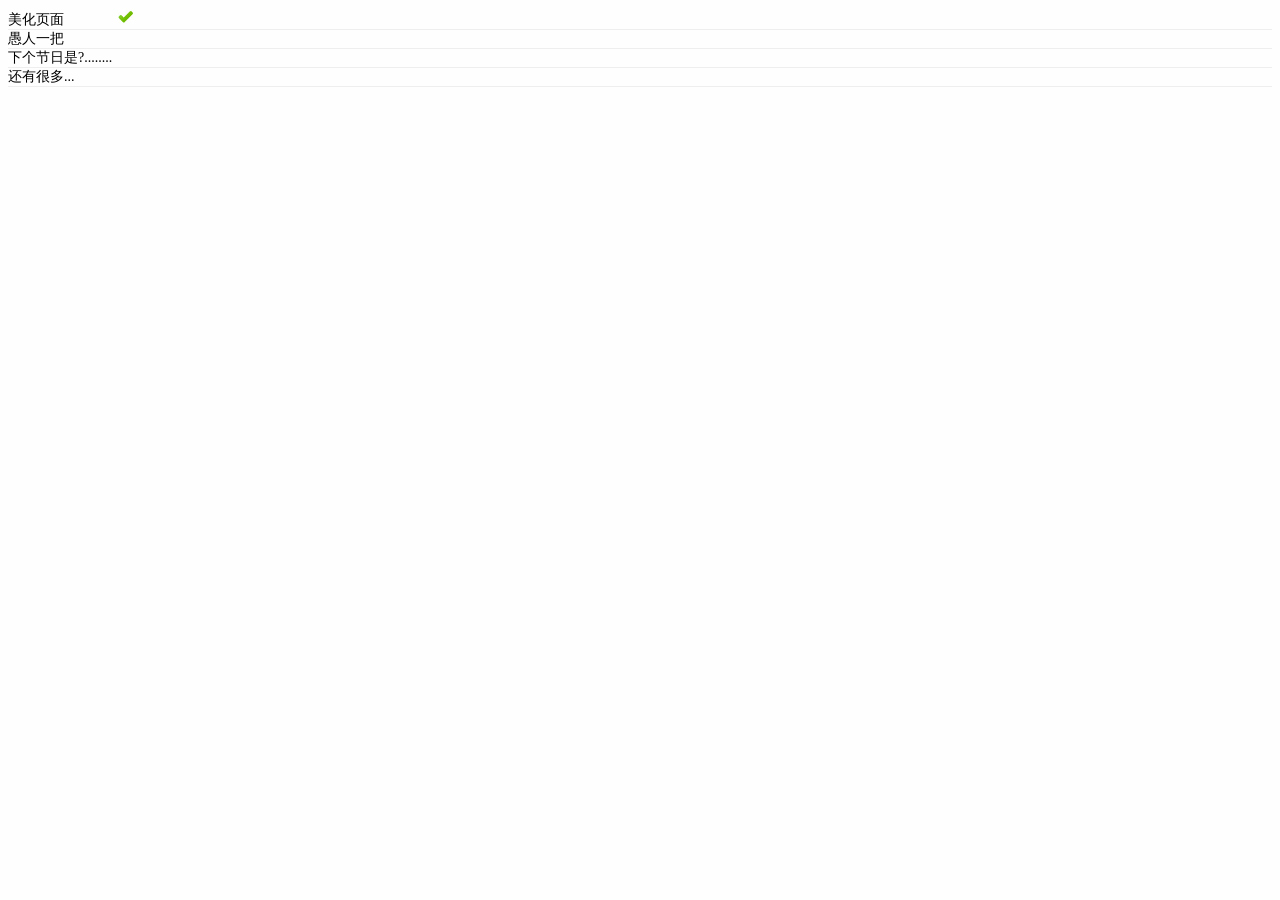
<file: index.html>
<html>
<head>
    <meta charset="utf-8">
    <title></title>
    <link rel="stylesheet" type="text/css" href="browseraction.css">
    <script type="text/javascript" src="browseraction.js"></script>
</head>
<body>
    <ul class="nav nav-pills">
        <li>
            <p class="enable active">美化页面 <img src='images/tick.jpg' style="width: 16px;margin-left:50px;"></p>
        </li>
        <li>
            <p class="foolsBtn">愚人一把 <img src='images/tick.jpg' style="width: 16px;margin-left:50px;"></p>
        </li>
        <li><p class="">下个节日是?........</p></li>
        <li>
            <p class="">还有很多...</p>
        </li>
    </ul>
</body>
</html>
</file>
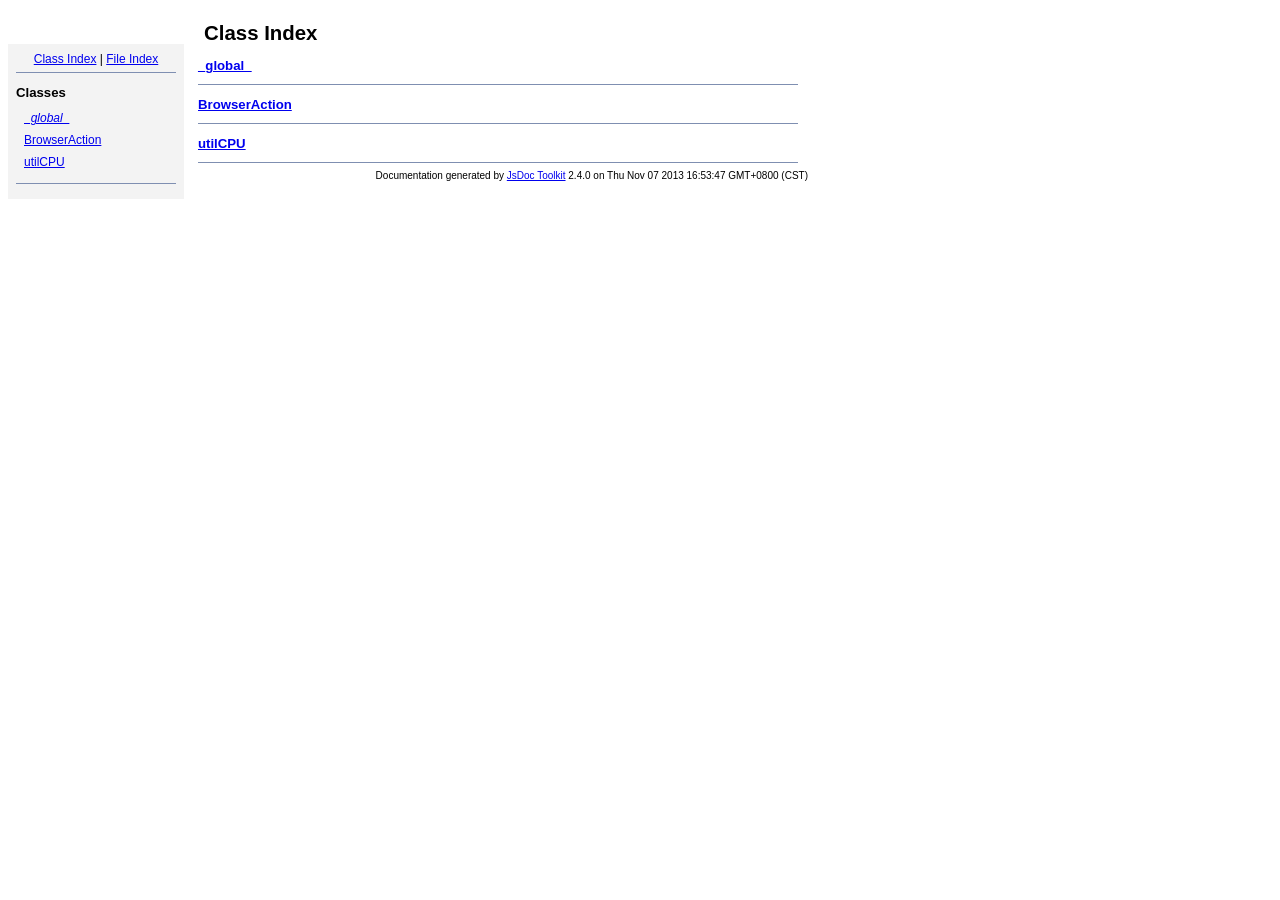
<file: jsdoc/index.html>
<!DOCTYPE html PUBLIC "-//W3C//DTD XHTML 1.0 Transitional//EN"
        "http://www.w3.org/TR/xhtml1/DTD/xhtml1-transitional.dtd">
<html xmlns="http://www.w3.org/1999/xhtml" xml:lang="en" lang="en">
	<head>
		<meta http-equiv="content-type" content="text/html; charset=utf-8" />
		
		<title>JsDoc Reference - Index</title>
		<meta name="generator" content="JsDoc Toolkit" />
		
		<style type="text/css">
		/* default.css */
body
{
	font: 12px "Lucida Grande", Tahoma, Arial, Helvetica, sans-serif;
	width: 800px;
}

.header
{
	clear: both;
	background-color: #ccc;
	padding: 8px;
}

h1
{
	font-size: 150%;
	font-weight: bold;
	padding: 0;
	margin: 1em 0 0 .3em;
}

hr
{
	border: none 0;
	border-top: 1px solid #7F8FB1;
	height: 1px;
}

pre.code
{
	display: block;
	padding: 8px;
	border: 1px dashed #ccc;
}

#index
{
	margin-top: 24px;
	float: left;
	width: 160px;
	position: absolute;
	left: 8px;
	background-color: #F3F3F3;
	padding: 8px;
}

#content
{
	margin-left: 190px;
	width: 600px;
}

.classList
{
	list-style-type: none;
	padding: 0;
	margin: 0 0 0 8px;
	font-family: arial, sans-serif;
	font-size: 1em;
	overflow: auto;
}

.classList li
{
	padding: 0;
	margin: 0 0 8px 0;
}

.summaryTable { width: 100%; }

h1.classTitle
{
	font-size:170%;
	line-height:130%;
}

h2 { font-size: 110%; }
caption, div.sectionTitle
{
	background-color: #7F8FB1;
	color: #fff;
	font-size:130%;
	text-align: left;
	padding: 2px 6px 2px 6px;
	border: 1px #7F8FB1 solid;
}

div.sectionTitle { margin-bottom: 8px; }
.summaryTable thead { display: none; }

.summaryTable td
{
	vertical-align: top;
	padding: 4px;
	border-bottom: 1px #7F8FB1 solid;
	border-right: 1px #7F8FB1 solid;
}

/*col#summaryAttributes {}*/
.summaryTable td.attributes
{
	border-left: 1px #7F8FB1 solid;
	width: 140px;
	text-align: right;
}

td.attributes, .fixedFont
{
	line-height: 15px;
	color: #002EBE;
	font-family: "Courier New",Courier,monospace;
	font-size: 13px;
}

.summaryTable td.nameDescription
{
	text-align: left;
	font-size: 13px;
	line-height: 15px;
}

.summaryTable td.nameDescription, .description
{
	line-height: 15px;
	padding: 4px;
	padding-left: 4px;
}

.summaryTable { margin-bottom: 8px; }

ul.inheritsList
{
	list-style: square;
	margin-left: 20px;
	padding-left: 0;
}

.detailList {
	margin-left: 20px; 
	line-height: 15px;
}
.detailList dt { margin-left: 20px; }

.detailList .heading
{
	font-weight: bold;
	padding-bottom: 6px;
	margin-left: 0;
}

.light, td.attributes, .light a:link, .light a:visited
{
	color: #777;
	font-style: italic;
}

.fineprint
{
	text-align: right;
	font-size: 10px;
}
		</style>
	</head>
	
	<body>
		<div id="header">
</div>
		
		<div id="index">
			<div align="center"><a href="index.html">Class Index</a>
| <a href="files.html">File Index</a></div>
<hr />
<h2>Classes</h2>
<ul class="classList">
	
	<li><i><a href="symbols/_global_.html">_global_</a></i></li>
	
	<li><a href="symbols/BrowserAction.html">BrowserAction</a></li>
	
	<li><a href="symbols/utilCPU.html">utilCPU</a></li>
	
</ul>
<hr />
		</div>
		
		<div id="content">
			<h1 class="classTitle">Class Index</h1>
			
			
			<div>
				<h2><a href="symbols/_global_.html">_global_</a></h2>
				
			</div>
			<hr />
			
			<div>
				<h2><a href="symbols/BrowserAction.html">BrowserAction</a></h2>
				
			</div>
			<hr />
			
			<div>
				<h2><a href="symbols/utilCPU.html">utilCPU</a></h2>
				
			</div>
			<hr />
			
			
		</div>
		<div class="fineprint" style="clear:both">
			
			Documentation generated by <a href="http://code.google.com/p/jsdoc-toolkit/" target="_blankt">JsDoc Toolkit</a> 2.4.0 on Thu Nov 07 2013 16:53:47 GMT+0800 (CST)
		</div>
	</body>
</html>
</file>
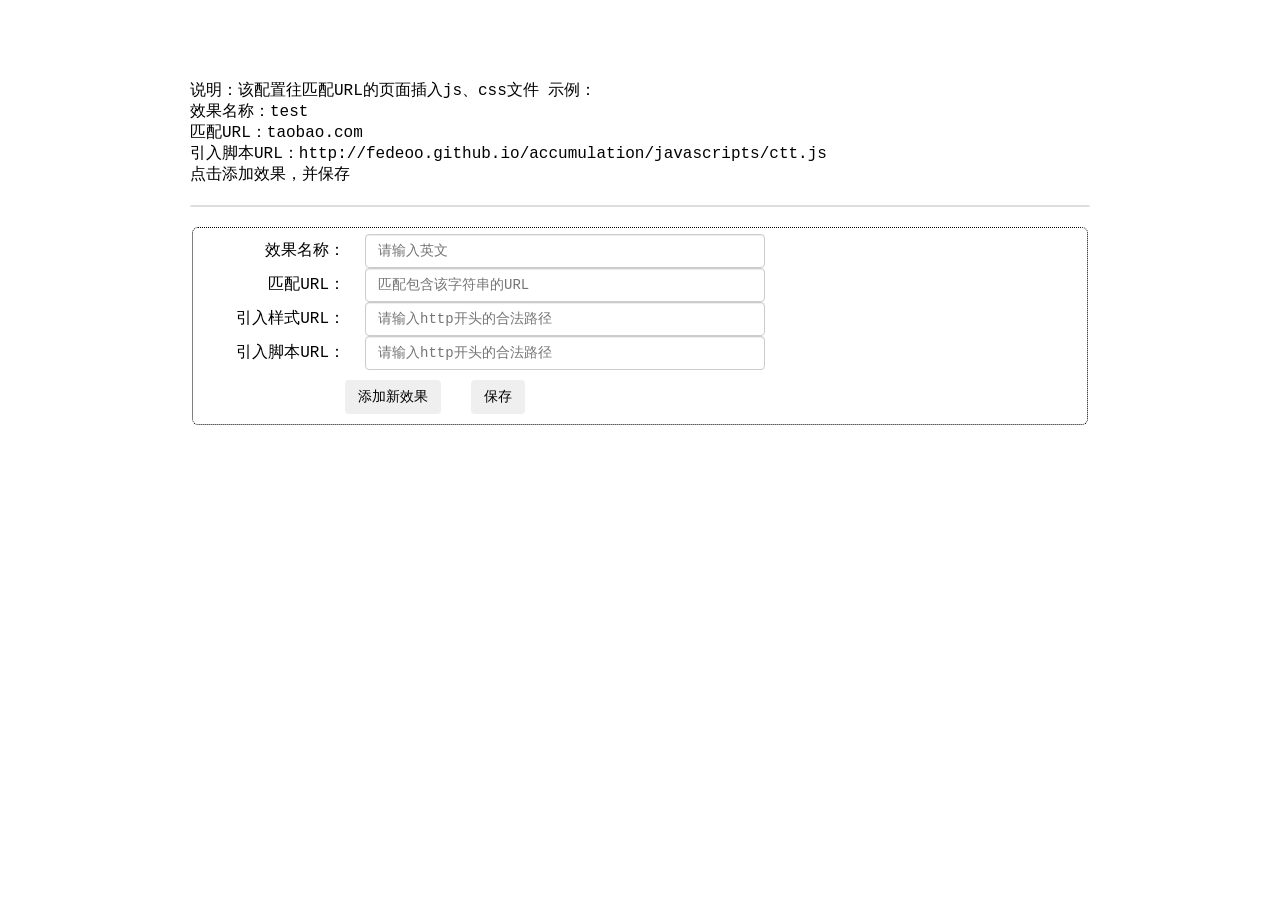
<file: options.html>
<html>
<head>
    <meta charset="utf-8">
    <title>crazyStyle配置页</title>
    <link rel="stylesheet" type="text/css" href="css/qindeoo.css">
    <style type="text/css">
    input{
        padding: 6px 12px;
        font-size: 14px;
        line-height: 1.428571429;
    }
    label{
        display: inline-block;
        width: 120px;
        text-align: right;
        padding: 0 20px;
    }
    input[type="text"]{
        width: 400px;
    }
    td {
        text-align: center;
    }
       
    </style>
</head>
<body>
<div style="margin: 0 auto; width: 900px; margin-top: 80px;">
    <div>
        说明：该配置往匹配URL的页面插入js、css文件
        示例：<br>
        效果名称：test<br>
        匹配URL：taobao.com<br>
        引入脚本URL：http://fedeoo.github.io/accumulation/javascripts/ctt.js<br>
        点击添加效果，并保存<br>
    </div>
    <table style="margin: 20px 0px; width: 100%;" id="list">
    </table>
    <form id="form">
        <fieldset name="效果选项" style="border: 1px dotted; border-radius: 6px;">
            <div>
                <label>效果名称：</label><input type="text" name="name" placeholder="请输入英文"/>
            </div>
            <div>
                <label>匹配URL：</label><input type="text" name="match" placeholder="匹配包含该字符串的URL"/>
            </div>
            <div>
                <label>引入样式URL：</label><input type="text" name="styleURL" placeholder="请输入http开头的合法路径"/>
            </div>
            <div>
                <label>引入脚本URL：</label><input type="text" name="jsURL" placeholder="请输入http开头的合法路径"/>
            </div>
            <div style="margin-top: 10px;">
                <input type="button" id="addEffect" value="添加新效果" style="margin-left: 140px;"/>
                <input type="button" id="save" value="保存" style="margin-left: 20px;">
            </div>
        </fieldset>
    </form>
<div>
<script type="text/javascript" src="options.js"></script>
</body>
</html>
</file>
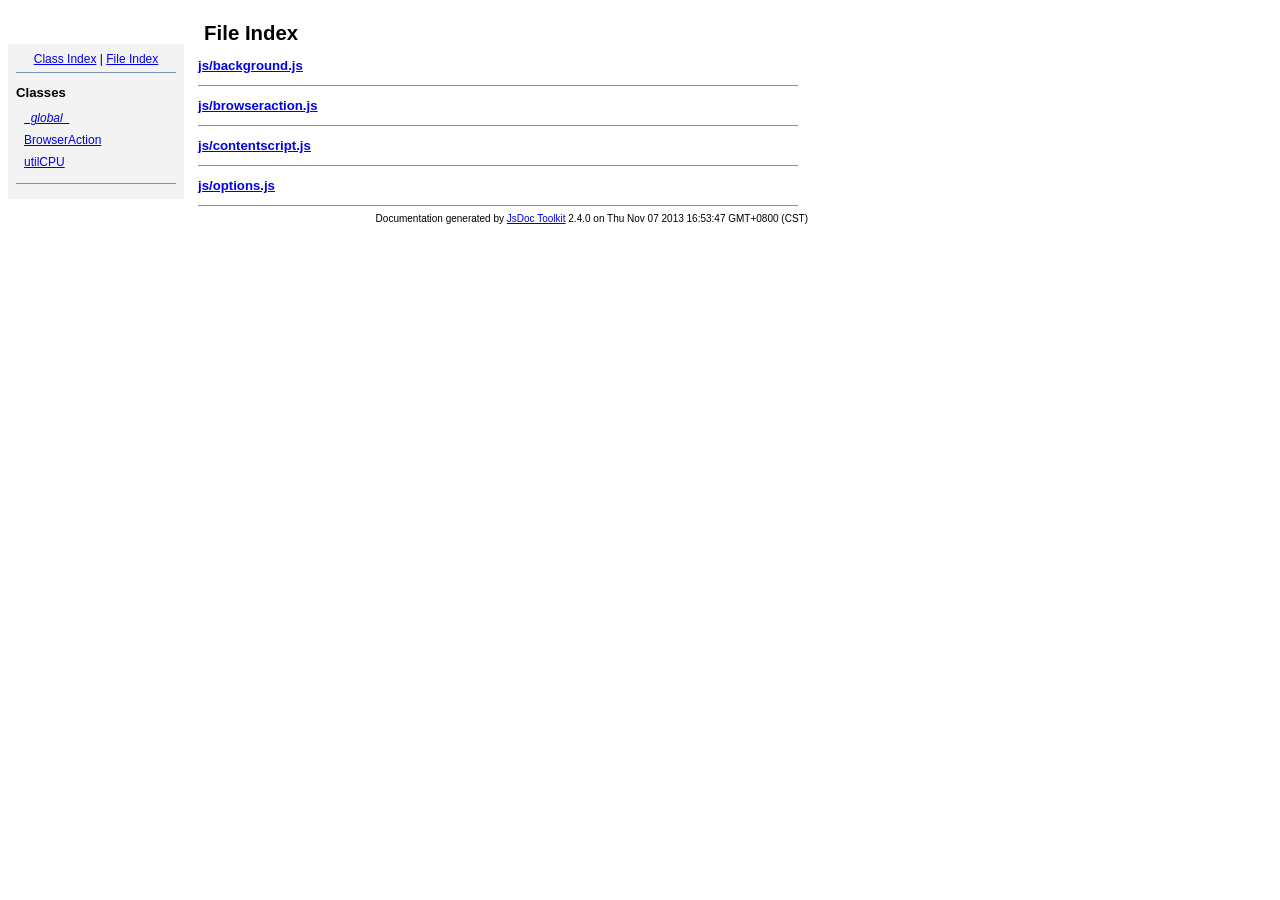
<file: jsdoc/files.html>
<!DOCTYPE html PUBLIC "-//W3C//DTD XHTML 1.0 Transitional//EN"
        "http://www.w3.org/TR/xhtml1/DTD/xhtml1-transitional.dtd">
<html xmlns="http://www.w3.org/1999/xhtml" xml:lang="en" lang="en">
	<head>
		<meta http-equiv="content-type" content="text/html; charset=utf-8" />
		
		<title>JsDoc Reference - File Index</title>
		<meta name="generator" content="JsDoc Toolkit" />
		
		<style type="text/css">
		/* default.css */
body
{
	font: 12px "Lucida Grande", Tahoma, Arial, Helvetica, sans-serif;
	width: 800px;
}

.header
{
	clear: both;
	background-color: #ccc;
	padding: 8px;
}

h1
{
	font-size: 150%;
	font-weight: bold;
	padding: 0;
	margin: 1em 0 0 .3em;
}

hr
{
	border: none 0;
	border-top: 1px solid #7F8FB1;
	height: 1px;
}

pre.code
{
	display: block;
	padding: 8px;
	border: 1px dashed #ccc;
}

#index
{
	margin-top: 24px;
	float: left;
	width: 160px;
	position: absolute;
	left: 8px;
	background-color: #F3F3F3;
	padding: 8px;
}

#content
{
	margin-left: 190px;
	width: 600px;
}

.classList
{
	list-style-type: none;
	padding: 0;
	margin: 0 0 0 8px;
	font-family: arial, sans-serif;
	font-size: 1em;
	overflow: auto;
}

.classList li
{
	padding: 0;
	margin: 0 0 8px 0;
}

.summaryTable { width: 100%; }

h1.classTitle
{
	font-size:170%;
	line-height:130%;
}

h2 { font-size: 110%; }
caption, div.sectionTitle
{
	background-color: #7F8FB1;
	color: #fff;
	font-size:130%;
	text-align: left;
	padding: 2px 6px 2px 6px;
	border: 1px #7F8FB1 solid;
}

div.sectionTitle { margin-bottom: 8px; }
.summaryTable thead { display: none; }

.summaryTable td
{
	vertical-align: top;
	padding: 4px;
	border-bottom: 1px #7F8FB1 solid;
	border-right: 1px #7F8FB1 solid;
}

/*col#summaryAttributes {}*/
.summaryTable td.attributes
{
	border-left: 1px #7F8FB1 solid;
	width: 140px;
	text-align: right;
}

td.attributes, .fixedFont
{
	line-height: 15px;
	color: #002EBE;
	font-family: "Courier New",Courier,monospace;
	font-size: 13px;
}

.summaryTable td.nameDescription
{
	text-align: left;
	font-size: 13px;
	line-height: 15px;
}

.summaryTable td.nameDescription, .description
{
	line-height: 15px;
	padding: 4px;
	padding-left: 4px;
}

.summaryTable { margin-bottom: 8px; }

ul.inheritsList
{
	list-style: square;
	margin-left: 20px;
	padding-left: 0;
}

.detailList {
	margin-left: 20px; 
	line-height: 15px;
}
.detailList dt { margin-left: 20px; }

.detailList .heading
{
	font-weight: bold;
	padding-bottom: 6px;
	margin-left: 0;
}

.light, td.attributes, .light a:link, .light a:visited
{
	color: #777;
	font-style: italic;
}

.fineprint
{
	text-align: right;
	font-size: 10px;
}
		</style>
	</head>
	
	<body>
		<div id="header">
</div>
		
		<div id="index">
			<div align="center"><a href="index.html">Class Index</a>
| <a href="files.html">File Index</a></div>
<hr />
<h2>Classes</h2>
<ul class="classList">
	
	<li><i><a href="symbols/_global_.html">_global_</a></i></li>
	
	<li><a href="symbols/BrowserAction.html">BrowserAction</a></li>
	
	<li><a href="symbols/utilCPU.html">utilCPU</a></li>
	
</ul>
<hr />
		</div>
		
		<div id="content">
			<h1 class="classTitle">File Index</h1>
			
			
			<div>
				<h2><a href="symbols/src/js_background.js.html">js/background.js</a></h2>
				
				<dl>
					
					
					
					
				</dl>
			</div>
			<hr />
			
			<div>
				<h2><a href="symbols/src/js_browseraction.js.html">js/browseraction.js</a></h2>
				
				<dl>
					
					
					
					
				</dl>
			</div>
			<hr />
			
			<div>
				<h2><a href="symbols/src/js_contentscript.js.html">js/contentscript.js</a></h2>
				
				<dl>
					
					
					
					
				</dl>
			</div>
			<hr />
			
			<div>
				<h2><a href="symbols/src/js_options.js.html">js/options.js</a></h2>
				
				<dl>
					
					
					
					
				</dl>
			</div>
			<hr />
			
			
		</div>
		<div class="fineprint" style="clear:both">
			
			Documentation generated by <a href="http://code.google.com/p/jsdoc-toolkit/" target="_blankt">JsDoc Toolkit</a> 2.4.0 on Thu Nov 07 2013 16:53:47 GMT+0800 (CST)
		</div>
	</body>
</html>
</file>
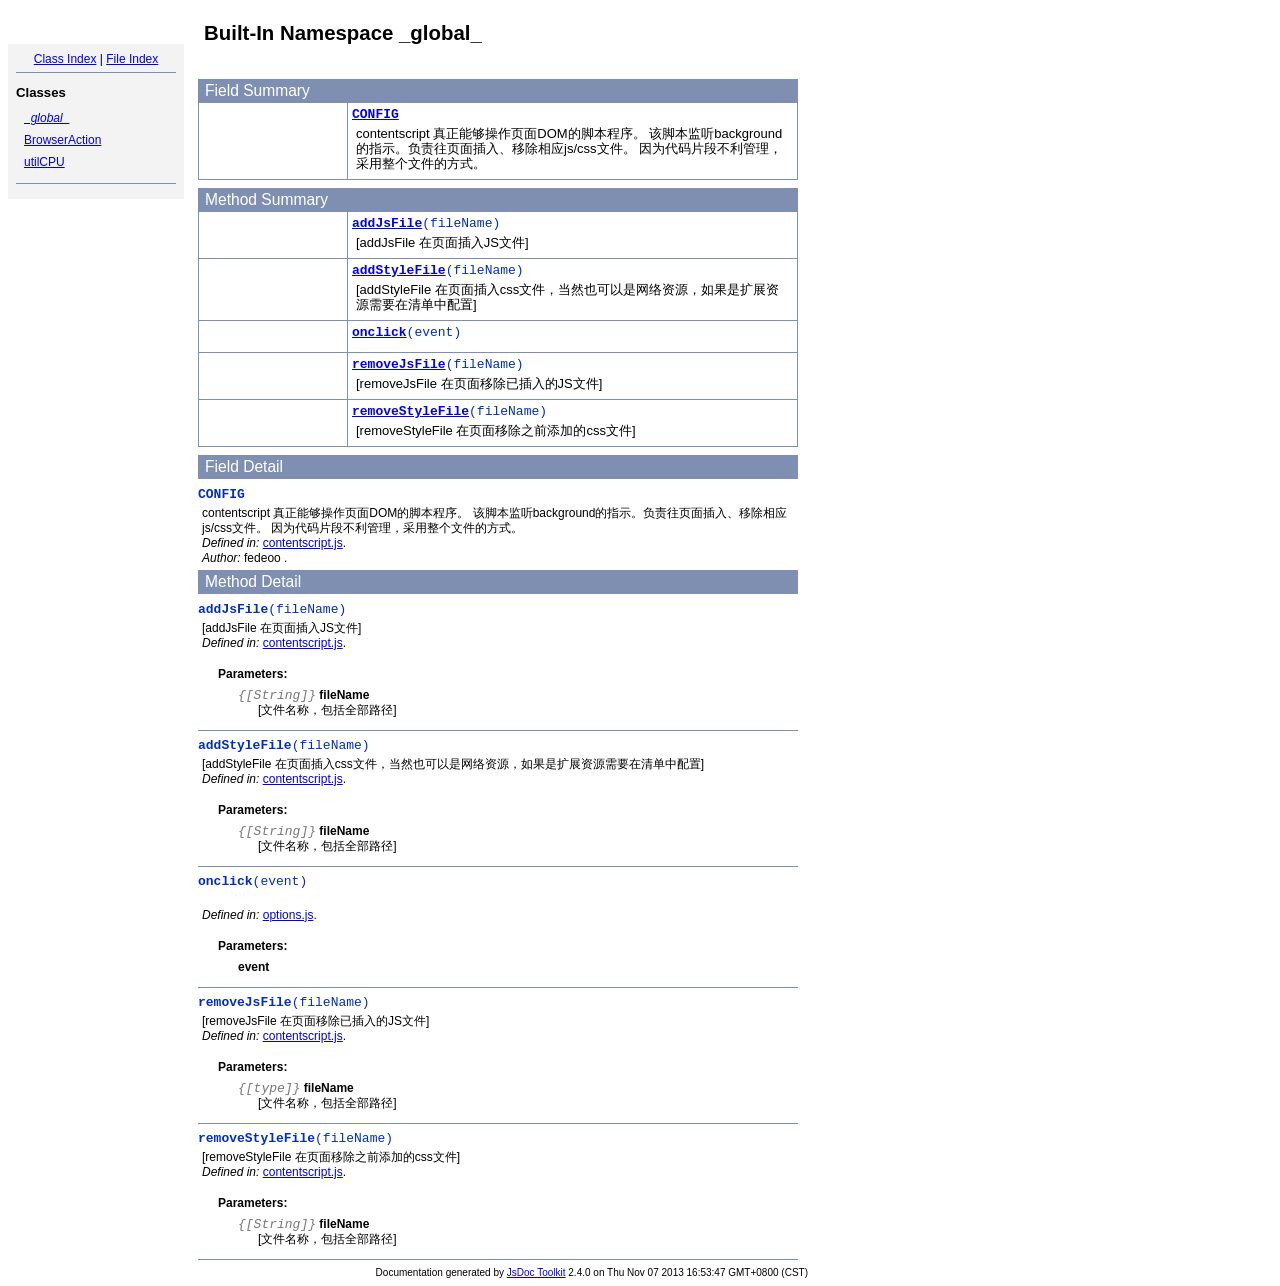
<file: jsdoc/symbols/_global_.html>
<!DOCTYPE html PUBLIC "-//W3C//DTD XHTML 1.0 Transitional//EN"
        "http://www.w3.org/TR/xhtml1/DTD/xhtml1-transitional.dtd">
<html xmlns="http://www.w3.org/1999/xhtml" xml:lang="en" lang="en">
	<head>
		<meta http-equiv="content-type" content="text/html; charset=utf-8" />
		<meta name="generator" content="JsDoc Toolkit" />
		
		<title>JsDoc Reference - _global_</title>

		<style type="text/css">
			/* default.css */
body
{
	font: 12px "Lucida Grande", Tahoma, Arial, Helvetica, sans-serif;
	width: 800px;
}

.header
{
	clear: both;
	background-color: #ccc;
	padding: 8px;
}

h1
{
	font-size: 150%;
	font-weight: bold;
	padding: 0;
	margin: 1em 0 0 .3em;
}

hr
{
	border: none 0;
	border-top: 1px solid #7F8FB1;
	height: 1px;
}

pre.code
{
	display: block;
	padding: 8px;
	border: 1px dashed #ccc;
}

#index
{
	margin-top: 24px;
	float: left;
	width: 160px;
	position: absolute;
	left: 8px;
	background-color: #F3F3F3;
	padding: 8px;
}

#content
{
	margin-left: 190px;
	width: 600px;
}

.classList
{
	list-style-type: none;
	padding: 0;
	margin: 0 0 0 8px;
	font-family: arial, sans-serif;
	font-size: 1em;
	overflow: auto;
}

.classList li
{
	padding: 0;
	margin: 0 0 8px 0;
}

.summaryTable { width: 100%; }

h1.classTitle
{
	font-size:170%;
	line-height:130%;
}

h2 { font-size: 110%; }
caption, div.sectionTitle
{
	background-color: #7F8FB1;
	color: #fff;
	font-size:130%;
	text-align: left;
	padding: 2px 6px 2px 6px;
	border: 1px #7F8FB1 solid;
}

div.sectionTitle { margin-bottom: 8px; }
.summaryTable thead { display: none; }

.summaryTable td
{
	vertical-align: top;
	padding: 4px;
	border-bottom: 1px #7F8FB1 solid;
	border-right: 1px #7F8FB1 solid;
}

/*col#summaryAttributes {}*/
.summaryTable td.attributes
{
	border-left: 1px #7F8FB1 solid;
	width: 140px;
	text-align: right;
}

td.attributes, .fixedFont
{
	line-height: 15px;
	color: #002EBE;
	font-family: "Courier New",Courier,monospace;
	font-size: 13px;
}

.summaryTable td.nameDescription
{
	text-align: left;
	font-size: 13px;
	line-height: 15px;
}

.summaryTable td.nameDescription, .description
{
	line-height: 15px;
	padding: 4px;
	padding-left: 4px;
}

.summaryTable { margin-bottom: 8px; }

ul.inheritsList
{
	list-style: square;
	margin-left: 20px;
	padding-left: 0;
}

.detailList {
	margin-left: 20px; 
	line-height: 15px;
}
.detailList dt { margin-left: 20px; }

.detailList .heading
{
	font-weight: bold;
	padding-bottom: 6px;
	margin-left: 0;
}

.light, td.attributes, .light a:link, .light a:visited
{
	color: #777;
	font-style: italic;
}

.fineprint
{
	text-align: right;
	font-size: 10px;
}
		</style>
	</head>

	<body>
<!-- ============================== header ================================= -->	
		<!-- begin static/header.html -->
		<div id="header">
</div>
		<!-- end static/header.html -->

<!-- ============================== classes index ============================ -->
		<div id="index">
			<!-- begin publish.classesIndex -->
			<div align="center"><a href="../index.html">Class Index</a>
| <a href="../files.html">File Index</a></div>
<hr />
<h2>Classes</h2>
<ul class="classList">
	
	<li><i><a href="../symbols/_global_.html">_global_</a></i></li>
	
	<li><a href="../symbols/BrowserAction.html">BrowserAction</a></li>
	
	<li><a href="../symbols/utilCPU.html">utilCPU</a></li>
	
</ul>
<hr />
			<!-- end publish.classesIndex -->
		</div>
		
		<div id="content">
<!-- ============================== class title ============================ -->
			<h1 class="classTitle">
				
				Built-In Namespace _global_
			</h1>

<!-- ============================== class summary ========================== -->			
			<p class="description">
				
				
			
				
				
				
			</p>

<!-- ============================== constructor summary ==================== -->			
			

<!-- ============================== properties summary ===================== -->
			
				
				
				<table class="summaryTable" cellspacing="0" summary="A summary of the fields documented in the class _global_.">
					<caption>Field Summary</caption>
					<thead>
						<tr>
							<th scope="col">Field Attributes</th>
							<th scope="col">Field Name and Description</th>
						</tr>
					</thead>
					<tbody>
					
						<tr>
							<td class="attributes">&nbsp;</td>
							<td class="nameDescription">
								<div class="fixedFont">
								<b><a href="../symbols/_global_.html#CONFIG">CONFIG</a></b>
								</div>
								<div class="description">contentscript真正能够操作页面DOM的脚本程序。该脚本监听background的指示。负责往页面插入、移除相应js/css文件。因为代码片段不利管理，采用整个文件的方式。</div>
							</td>
						</tr>
					
					</tbody>
				</table>
				
				
				
			

<!-- ============================== methods summary ======================== -->
			
				
				
				<table class="summaryTable" cellspacing="0" summary="A summary of the methods documented in the class _global_.">
					<caption>Method Summary</caption>
					<thead>
						<tr>
							<th scope="col">Method Attributes</th>
							<th scope="col">Method Name and Description</th>
						</tr>
					</thead>
					<tbody>
					
						<tr>
							<td class="attributes">&nbsp;</td>
							<td class="nameDescription">
								<div class="fixedFont"><b><a href="../symbols/_global_.html#addJsFile">addJsFile</a></b>(fileName)
								</div>
								<div class="description">[addJsFile 在页面插入JS文件]</div>
							</td>
						</tr>
					
						<tr>
							<td class="attributes">&nbsp;</td>
							<td class="nameDescription">
								<div class="fixedFont"><b><a href="../symbols/_global_.html#addStyleFile">addStyleFile</a></b>(fileName)
								</div>
								<div class="description">[addStyleFile 在页面插入css文件，当然也可以是网络资源，如果是扩展资源需要在清单中配置]</div>
							</td>
						</tr>
					
						<tr>
							<td class="attributes">&nbsp;</td>
							<td class="nameDescription">
								<div class="fixedFont"><b><a href="../symbols/_global_.html#onclick">onclick</a></b>(event)
								</div>
								<div class="description"></div>
							</td>
						</tr>
					
						<tr>
							<td class="attributes">&nbsp;</td>
							<td class="nameDescription">
								<div class="fixedFont"><b><a href="../symbols/_global_.html#removeJsFile">removeJsFile</a></b>(fileName)
								</div>
								<div class="description">[removeJsFile 在页面移除已插入的JS文件]</div>
							</td>
						</tr>
					
						<tr>
							<td class="attributes">&nbsp;</td>
							<td class="nameDescription">
								<div class="fixedFont"><b><a href="../symbols/_global_.html#removeStyleFile">removeStyleFile</a></b>(fileName)
								</div>
								<div class="description">[removeStyleFile 在页面移除之前添加的css文件]</div>
							</td>
						</tr>
					
					</tbody>
				</table>
				
				
				
			
<!-- ============================== events summary ======================== -->
			

<!-- ============================== constructor details ==================== -->		
			

<!-- ============================== field details ========================== -->		
			
				<div class="sectionTitle">
					Field Detail
				</div>
				
					<a name="CONFIG"> </a>
					<div class="fixedFont">
					
					
					<b>CONFIG</b>
					
					</div>
					<div class="description">
						contentscript真正能够操作页面DOM的脚本程序。该脚本监听background的指示。负责往页面插入、移除相应js/css文件。因为代码片段不利管理，采用整个文件的方式。
						
							<br />
							<i>Defined in: </i> <a href="../symbols/src/js_contentscript.js.html">contentscript.js</a>.
						
						<br /><i>Author: </i>fedeoo <tragedymi[at]163.com>.
					</div>
					
					

						
						
						
						

					
				
			

<!-- ============================== method details ========================= -->		
			
				<div class="sectionTitle">
					Method Detail
				</div>
				
					<a name="addJsFile"> </a>
					<div class="fixedFont">
					
					
					<b>addJsFile</b>(fileName)
					
					</div>
					<div class="description">
						[addJsFile 在页面插入JS文件]
						
							<br />
							<i>Defined in: </i> <a href="../symbols/src/js_contentscript.js.html">contentscript.js</a>.
						
						
					</div>
					
					
					
						
							<dl class="detailList">
							<dt class="heading">Parameters:</dt>
							
								<dt>
									<span class="light fixedFont">{[String]}</span> <b>fileName</b>
									
								</dt>
								<dd>[文件名称，包括全部路径]</dd>
							
							</dl>
						
						
						
						
						
						
						

					<hr />
				
					<a name="addStyleFile"> </a>
					<div class="fixedFont">
					
					
					<b>addStyleFile</b>(fileName)
					
					</div>
					<div class="description">
						[addStyleFile 在页面插入css文件，当然也可以是网络资源，如果是扩展资源需要在清单中配置]
						
							<br />
							<i>Defined in: </i> <a href="../symbols/src/js_contentscript.js.html">contentscript.js</a>.
						
						
					</div>
					
					
					
						
							<dl class="detailList">
							<dt class="heading">Parameters:</dt>
							
								<dt>
									<span class="light fixedFont">{[String]}</span> <b>fileName</b>
									
								</dt>
								<dd>[文件名称，包括全部路径]</dd>
							
							</dl>
						
						
						
						
						
						
						

					<hr />
				
					<a name="onclick"> </a>
					<div class="fixedFont">
					
					
					<b>onclick</b>(event)
					
					</div>
					<div class="description">
						
						
							<br />
							<i>Defined in: </i> <a href="../symbols/src/js_options.js.html">options.js</a>.
						
						
					</div>
					
					
					
						
							<dl class="detailList">
							<dt class="heading">Parameters:</dt>
							
								<dt>
									<b>event</b>
									
								</dt>
								<dd></dd>
							
							</dl>
						
						
						
						
						
						
						

					<hr />
				
					<a name="removeJsFile"> </a>
					<div class="fixedFont">
					
					
					<b>removeJsFile</b>(fileName)
					
					</div>
					<div class="description">
						[removeJsFile 在页面移除已插入的JS文件]
						
							<br />
							<i>Defined in: </i> <a href="../symbols/src/js_contentscript.js.html">contentscript.js</a>.
						
						
					</div>
					
					
					
						
							<dl class="detailList">
							<dt class="heading">Parameters:</dt>
							
								<dt>
									<span class="light fixedFont">{[type]}</span> <b>fileName</b>
									
								</dt>
								<dd>[文件名称，包括全部路径]</dd>
							
							</dl>
						
						
						
						
						
						
						

					<hr />
				
					<a name="removeStyleFile"> </a>
					<div class="fixedFont">
					
					
					<b>removeStyleFile</b>(fileName)
					
					</div>
					<div class="description">
						[removeStyleFile 在页面移除之前添加的css文件]
						
							<br />
							<i>Defined in: </i> <a href="../symbols/src/js_contentscript.js.html">contentscript.js</a>.
						
						
					</div>
					
					
					
						
							<dl class="detailList">
							<dt class="heading">Parameters:</dt>
							
								<dt>
									<span class="light fixedFont">{[String]}</span> <b>fileName</b>
									
								</dt>
								<dd>[文件名称，包括全部路径]</dd>
							
							</dl>
						
						
						
						
						
						
						

					
				
			
			
<!-- ============================== event details ========================= -->		
			
			
			<hr />
		</div>

		
<!-- ============================== footer ================================= -->
		<div class="fineprint" style="clear:both">
			
			Documentation generated by <a href="http://code.google.com/p/jsdoc-toolkit/" target="_blank">JsDoc Toolkit</a> 2.4.0 on Thu Nov 07 2013 16:53:47 GMT+0800 (CST)
		</div>
	</body>
</html>
</file>
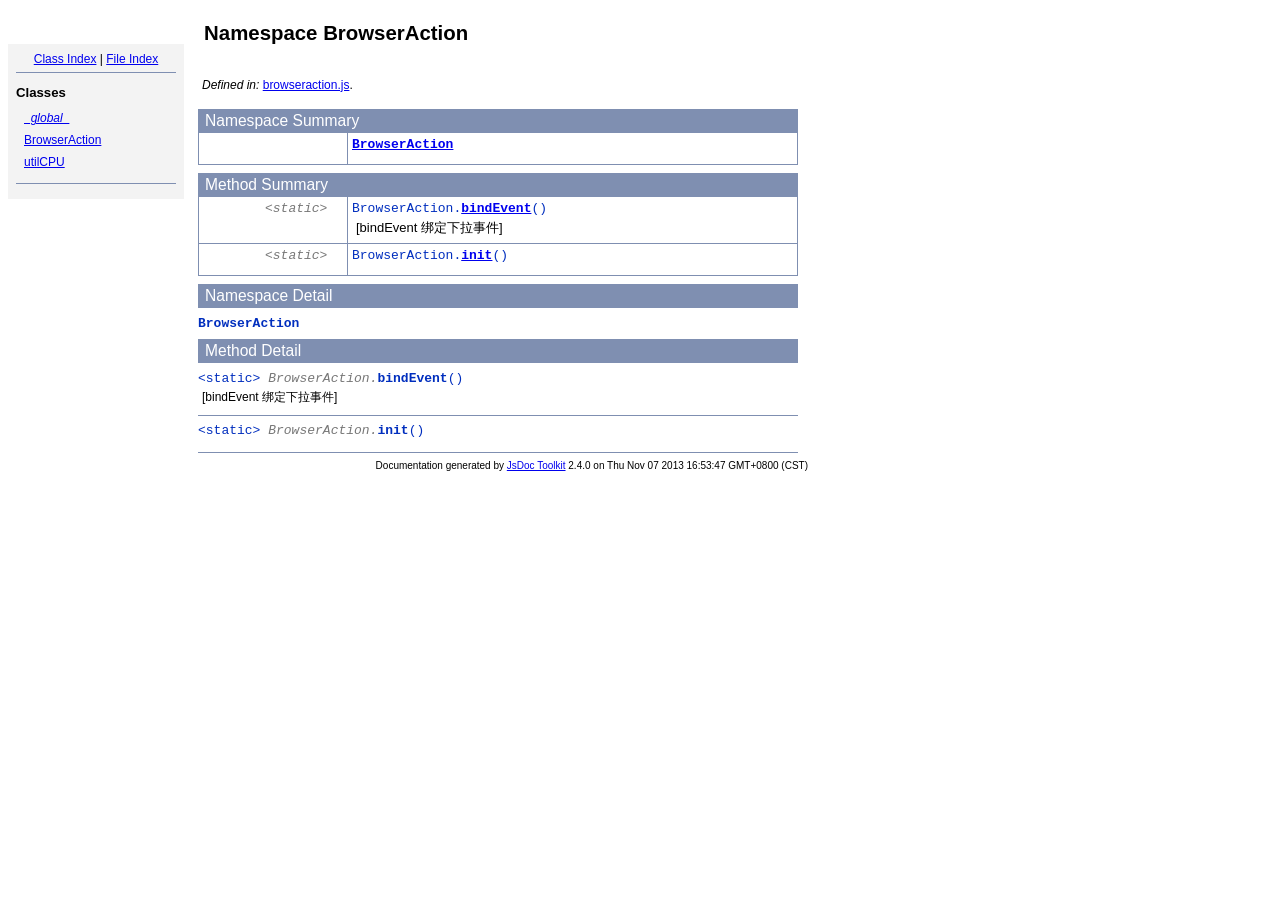
<file: jsdoc/symbols/BrowserAction.html>
<!DOCTYPE html PUBLIC "-//W3C//DTD XHTML 1.0 Transitional//EN"
        "http://www.w3.org/TR/xhtml1/DTD/xhtml1-transitional.dtd">
<html xmlns="http://www.w3.org/1999/xhtml" xml:lang="en" lang="en">
	<head>
		<meta http-equiv="content-type" content="text/html; charset=utf-8" />
		<meta name="generator" content="JsDoc Toolkit" />
		
		<title>JsDoc Reference - BrowserAction</title>

		<style type="text/css">
			/* default.css */
body
{
	font: 12px "Lucida Grande", Tahoma, Arial, Helvetica, sans-serif;
	width: 800px;
}

.header
{
	clear: both;
	background-color: #ccc;
	padding: 8px;
}

h1
{
	font-size: 150%;
	font-weight: bold;
	padding: 0;
	margin: 1em 0 0 .3em;
}

hr
{
	border: none 0;
	border-top: 1px solid #7F8FB1;
	height: 1px;
}

pre.code
{
	display: block;
	padding: 8px;
	border: 1px dashed #ccc;
}

#index
{
	margin-top: 24px;
	float: left;
	width: 160px;
	position: absolute;
	left: 8px;
	background-color: #F3F3F3;
	padding: 8px;
}

#content
{
	margin-left: 190px;
	width: 600px;
}

.classList
{
	list-style-type: none;
	padding: 0;
	margin: 0 0 0 8px;
	font-family: arial, sans-serif;
	font-size: 1em;
	overflow: auto;
}

.classList li
{
	padding: 0;
	margin: 0 0 8px 0;
}

.summaryTable { width: 100%; }

h1.classTitle
{
	font-size:170%;
	line-height:130%;
}

h2 { font-size: 110%; }
caption, div.sectionTitle
{
	background-color: #7F8FB1;
	color: #fff;
	font-size:130%;
	text-align: left;
	padding: 2px 6px 2px 6px;
	border: 1px #7F8FB1 solid;
}

div.sectionTitle { margin-bottom: 8px; }
.summaryTable thead { display: none; }

.summaryTable td
{
	vertical-align: top;
	padding: 4px;
	border-bottom: 1px #7F8FB1 solid;
	border-right: 1px #7F8FB1 solid;
}

/*col#summaryAttributes {}*/
.summaryTable td.attributes
{
	border-left: 1px #7F8FB1 solid;
	width: 140px;
	text-align: right;
}

td.attributes, .fixedFont
{
	line-height: 15px;
	color: #002EBE;
	font-family: "Courier New",Courier,monospace;
	font-size: 13px;
}

.summaryTable td.nameDescription
{
	text-align: left;
	font-size: 13px;
	line-height: 15px;
}

.summaryTable td.nameDescription, .description
{
	line-height: 15px;
	padding: 4px;
	padding-left: 4px;
}

.summaryTable { margin-bottom: 8px; }

ul.inheritsList
{
	list-style: square;
	margin-left: 20px;
	padding-left: 0;
}

.detailList {
	margin-left: 20px; 
	line-height: 15px;
}
.detailList dt { margin-left: 20px; }

.detailList .heading
{
	font-weight: bold;
	padding-bottom: 6px;
	margin-left: 0;
}

.light, td.attributes, .light a:link, .light a:visited
{
	color: #777;
	font-style: italic;
}

.fineprint
{
	text-align: right;
	font-size: 10px;
}
		</style>
	</head>

	<body>
<!-- ============================== header ================================= -->	
		<!-- begin static/header.html -->
		<div id="header">
</div>
		<!-- end static/header.html -->

<!-- ============================== classes index ============================ -->
		<div id="index">
			<!-- begin publish.classesIndex -->
			<div align="center"><a href="../index.html">Class Index</a>
| <a href="../files.html">File Index</a></div>
<hr />
<h2>Classes</h2>
<ul class="classList">
	
	<li><i><a href="../symbols/_global_.html">_global_</a></i></li>
	
	<li><a href="../symbols/BrowserAction.html">BrowserAction</a></li>
	
	<li><a href="../symbols/utilCPU.html">utilCPU</a></li>
	
</ul>
<hr />
			<!-- end publish.classesIndex -->
		</div>
		
		<div id="content">
<!-- ============================== class title ============================ -->
			<h1 class="classTitle">
				
				Namespace BrowserAction
			</h1>

<!-- ============================== class summary ========================== -->			
			<p class="description">
				
				
			
				
				
				
					<br /><i>Defined in: </i> <a href="../symbols/src/js_browseraction.js.html">browseraction.js</a>.
				
			</p>

<!-- ============================== constructor summary ==================== -->			
			
			<table class="summaryTable" cellspacing="0" summary="A summary of the constructor documented in the class BrowserAction.">
				<caption>Namespace Summary</caption>
				<thead>
					<tr>
						<th scope="col">Constructor Attributes</th>
						<th scope="col">Constructor Name and Description</th>
					</tr>
				</thead>
				<tbody>
					<tr>
						<td class="attributes">&nbsp;</td>
						<td class="nameDescription" >
							<div class="fixedFont">
								<b><a href="../symbols/BrowserAction.html#constructor">BrowserAction</a></b>
							</div>
							<div class="description"></div>
						</td>
					</tr>
				</tbody>
			</table>
			

<!-- ============================== properties summary ===================== -->
			

<!-- ============================== methods summary ======================== -->
			
				
				
				<table class="summaryTable" cellspacing="0" summary="A summary of the methods documented in the class BrowserAction.">
					<caption>Method Summary</caption>
					<thead>
						<tr>
							<th scope="col">Method Attributes</th>
							<th scope="col">Method Name and Description</th>
						</tr>
					</thead>
					<tbody>
					
						<tr>
							<td class="attributes">&lt;static&gt; &nbsp;</td>
							<td class="nameDescription">
								<div class="fixedFont">BrowserAction.<b><a href="../symbols/BrowserAction.html#.bindEvent">bindEvent</a></b>()
								</div>
								<div class="description">[bindEvent 绑定下拉事件]</div>
							</td>
						</tr>
					
						<tr>
							<td class="attributes">&lt;static&gt; &nbsp;</td>
							<td class="nameDescription">
								<div class="fixedFont">BrowserAction.<b><a href="../symbols/BrowserAction.html#.init">init</a></b>()
								</div>
								<div class="description"></div>
							</td>
						</tr>
					
					</tbody>
				</table>
				
				
				
			
<!-- ============================== events summary ======================== -->
			

<!-- ============================== constructor details ==================== -->		
			
			<div class="details"><a name="constructor"> </a>
				<div class="sectionTitle">
					Namespace Detail
				</div>
				
				<div class="fixedFont">
						<b>BrowserAction</b>
				</div>
				
				<div class="description">
					
					
				</div>
				
				
				
				
					
					
					
					
					
					
					

			</div>
			

<!-- ============================== field details ========================== -->		
			

<!-- ============================== method details ========================= -->		
			
				<div class="sectionTitle">
					Method Detail
				</div>
				
					<a name=".bindEvent"> </a>
					<div class="fixedFont">&lt;static&gt; 
					
					
					<span class="light">BrowserAction.</span><b>bindEvent</b>()
					
					</div>
					<div class="description">
						[bindEvent 绑定下拉事件]
						
						
					</div>
					
					
					
						
						
						
						
						
						
						

					<hr />
				
					<a name=".init"> </a>
					<div class="fixedFont">&lt;static&gt; 
					
					
					<span class="light">BrowserAction.</span><b>init</b>()
					
					</div>
					<div class="description">
						
						
						
					</div>
					
					
					
						
						
						
						
						
						
						

					
				
			
			
<!-- ============================== event details ========================= -->		
			
			
			<hr />
		</div>

		
<!-- ============================== footer ================================= -->
		<div class="fineprint" style="clear:both">
			
			Documentation generated by <a href="http://code.google.com/p/jsdoc-toolkit/" target="_blank">JsDoc Toolkit</a> 2.4.0 on Thu Nov 07 2013 16:53:47 GMT+0800 (CST)
		</div>
	</body>
</html>
</file>
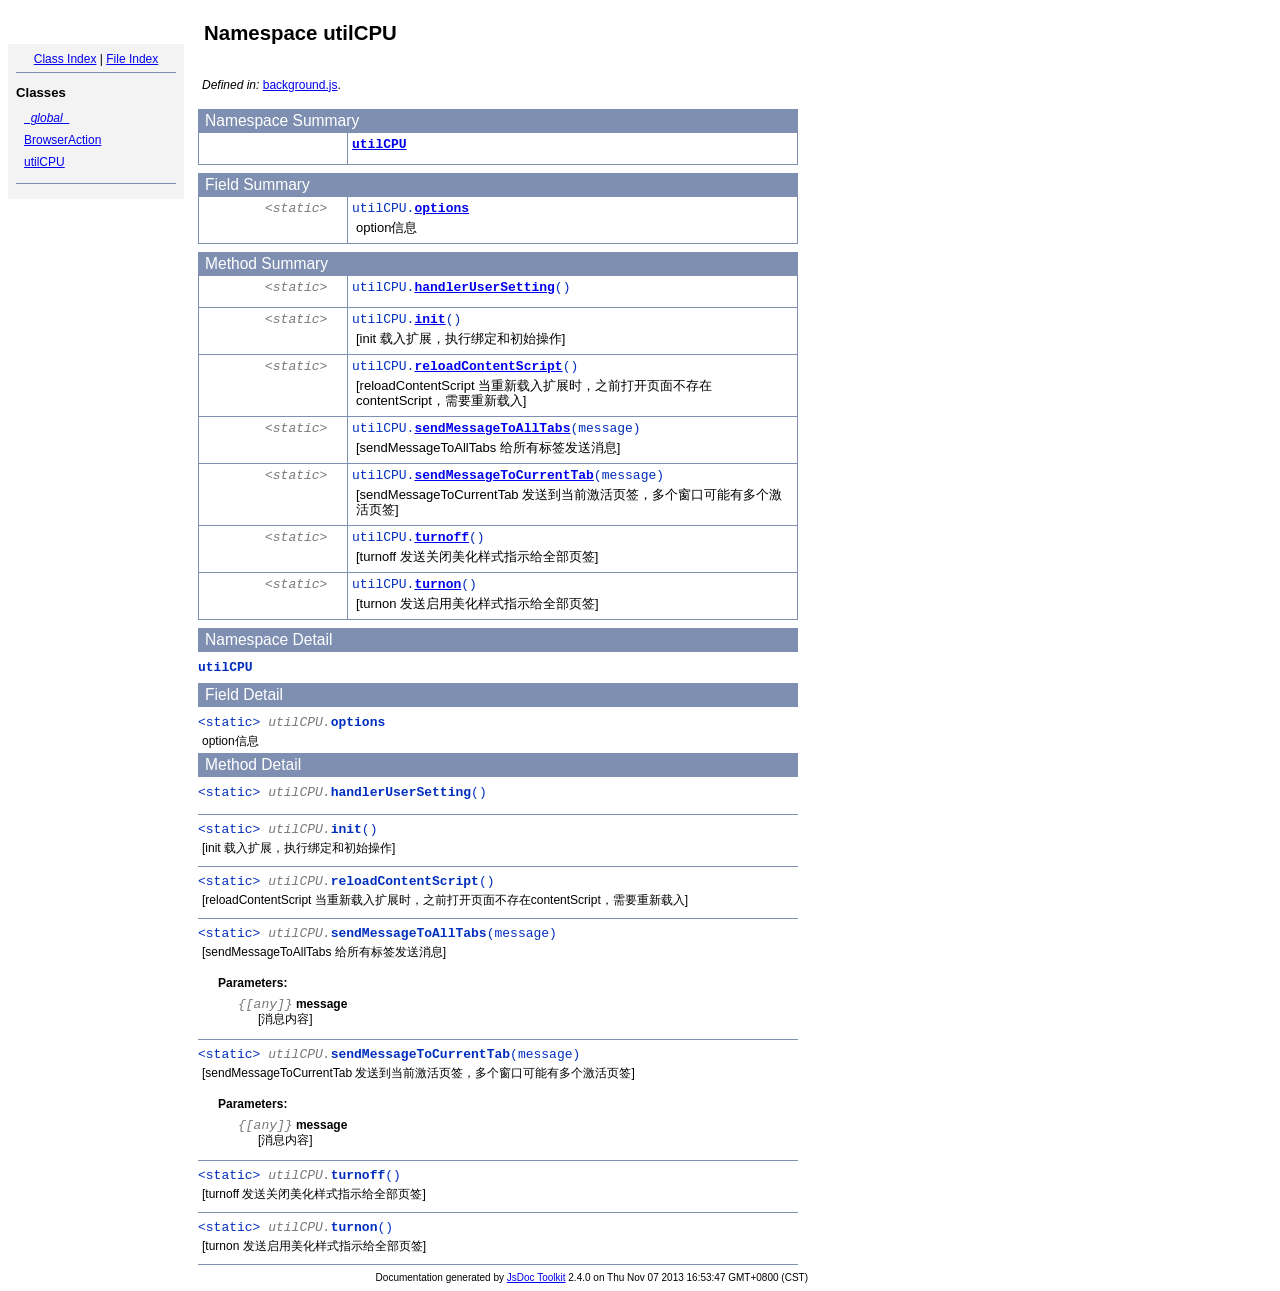
<file: jsdoc/symbols/utilCPU.html>
<!DOCTYPE html PUBLIC "-//W3C//DTD XHTML 1.0 Transitional//EN"
        "http://www.w3.org/TR/xhtml1/DTD/xhtml1-transitional.dtd">
<html xmlns="http://www.w3.org/1999/xhtml" xml:lang="en" lang="en">
	<head>
		<meta http-equiv="content-type" content="text/html; charset=utf-8" />
		<meta name="generator" content="JsDoc Toolkit" />
		
		<title>JsDoc Reference - utilCPU</title>

		<style type="text/css">
			/* default.css */
body
{
	font: 12px "Lucida Grande", Tahoma, Arial, Helvetica, sans-serif;
	width: 800px;
}

.header
{
	clear: both;
	background-color: #ccc;
	padding: 8px;
}

h1
{
	font-size: 150%;
	font-weight: bold;
	padding: 0;
	margin: 1em 0 0 .3em;
}

hr
{
	border: none 0;
	border-top: 1px solid #7F8FB1;
	height: 1px;
}

pre.code
{
	display: block;
	padding: 8px;
	border: 1px dashed #ccc;
}

#index
{
	margin-top: 24px;
	float: left;
	width: 160px;
	position: absolute;
	left: 8px;
	background-color: #F3F3F3;
	padding: 8px;
}

#content
{
	margin-left: 190px;
	width: 600px;
}

.classList
{
	list-style-type: none;
	padding: 0;
	margin: 0 0 0 8px;
	font-family: arial, sans-serif;
	font-size: 1em;
	overflow: auto;
}

.classList li
{
	padding: 0;
	margin: 0 0 8px 0;
}

.summaryTable { width: 100%; }

h1.classTitle
{
	font-size:170%;
	line-height:130%;
}

h2 { font-size: 110%; }
caption, div.sectionTitle
{
	background-color: #7F8FB1;
	color: #fff;
	font-size:130%;
	text-align: left;
	padding: 2px 6px 2px 6px;
	border: 1px #7F8FB1 solid;
}

div.sectionTitle { margin-bottom: 8px; }
.summaryTable thead { display: none; }

.summaryTable td
{
	vertical-align: top;
	padding: 4px;
	border-bottom: 1px #7F8FB1 solid;
	border-right: 1px #7F8FB1 solid;
}

/*col#summaryAttributes {}*/
.summaryTable td.attributes
{
	border-left: 1px #7F8FB1 solid;
	width: 140px;
	text-align: right;
}

td.attributes, .fixedFont
{
	line-height: 15px;
	color: #002EBE;
	font-family: "Courier New",Courier,monospace;
	font-size: 13px;
}

.summaryTable td.nameDescription
{
	text-align: left;
	font-size: 13px;
	line-height: 15px;
}

.summaryTable td.nameDescription, .description
{
	line-height: 15px;
	padding: 4px;
	padding-left: 4px;
}

.summaryTable { margin-bottom: 8px; }

ul.inheritsList
{
	list-style: square;
	margin-left: 20px;
	padding-left: 0;
}

.detailList {
	margin-left: 20px; 
	line-height: 15px;
}
.detailList dt { margin-left: 20px; }

.detailList .heading
{
	font-weight: bold;
	padding-bottom: 6px;
	margin-left: 0;
}

.light, td.attributes, .light a:link, .light a:visited
{
	color: #777;
	font-style: italic;
}

.fineprint
{
	text-align: right;
	font-size: 10px;
}
		</style>
	</head>

	<body>
<!-- ============================== header ================================= -->	
		<!-- begin static/header.html -->
		<div id="header">
</div>
		<!-- end static/header.html -->

<!-- ============================== classes index ============================ -->
		<div id="index">
			<!-- begin publish.classesIndex -->
			<div align="center"><a href="../index.html">Class Index</a>
| <a href="../files.html">File Index</a></div>
<hr />
<h2>Classes</h2>
<ul class="classList">
	
	<li><i><a href="../symbols/_global_.html">_global_</a></i></li>
	
	<li><a href="../symbols/BrowserAction.html">BrowserAction</a></li>
	
	<li><a href="../symbols/utilCPU.html">utilCPU</a></li>
	
</ul>
<hr />
			<!-- end publish.classesIndex -->
		</div>
		
		<div id="content">
<!-- ============================== class title ============================ -->
			<h1 class="classTitle">
				
				Namespace utilCPU
			</h1>

<!-- ============================== class summary ========================== -->			
			<p class="description">
				
				
			
				
				
				
					<br /><i>Defined in: </i> <a href="../symbols/src/js_background.js.html">background.js</a>.
				
			</p>

<!-- ============================== constructor summary ==================== -->			
			
			<table class="summaryTable" cellspacing="0" summary="A summary of the constructor documented in the class utilCPU.">
				<caption>Namespace Summary</caption>
				<thead>
					<tr>
						<th scope="col">Constructor Attributes</th>
						<th scope="col">Constructor Name and Description</th>
					</tr>
				</thead>
				<tbody>
					<tr>
						<td class="attributes">&nbsp;</td>
						<td class="nameDescription" >
							<div class="fixedFont">
								<b><a href="../symbols/utilCPU.html#constructor">utilCPU</a></b>
							</div>
							<div class="description"></div>
						</td>
					</tr>
				</tbody>
			</table>
			

<!-- ============================== properties summary ===================== -->
			
				
				
				<table class="summaryTable" cellspacing="0" summary="A summary of the fields documented in the class utilCPU.">
					<caption>Field Summary</caption>
					<thead>
						<tr>
							<th scope="col">Field Attributes</th>
							<th scope="col">Field Name and Description</th>
						</tr>
					</thead>
					<tbody>
					
						<tr>
							<td class="attributes">&lt;static&gt; &nbsp;</td>
							<td class="nameDescription">
								<div class="fixedFont">
								utilCPU.<b><a href="../symbols/utilCPU.html#.options">options</a></b>
								</div>
								<div class="description">option信息</div>
							</td>
						</tr>
					
					</tbody>
				</table>
				
				
				
			

<!-- ============================== methods summary ======================== -->
			
				
				
				<table class="summaryTable" cellspacing="0" summary="A summary of the methods documented in the class utilCPU.">
					<caption>Method Summary</caption>
					<thead>
						<tr>
							<th scope="col">Method Attributes</th>
							<th scope="col">Method Name and Description</th>
						</tr>
					</thead>
					<tbody>
					
						<tr>
							<td class="attributes">&lt;static&gt; &nbsp;</td>
							<td class="nameDescription">
								<div class="fixedFont">utilCPU.<b><a href="../symbols/utilCPU.html#.handlerUserSetting">handlerUserSetting</a></b>()
								</div>
								<div class="description"></div>
							</td>
						</tr>
					
						<tr>
							<td class="attributes">&lt;static&gt; &nbsp;</td>
							<td class="nameDescription">
								<div class="fixedFont">utilCPU.<b><a href="../symbols/utilCPU.html#.init">init</a></b>()
								</div>
								<div class="description">[init 载入扩展，执行绑定和初始操作]</div>
							</td>
						</tr>
					
						<tr>
							<td class="attributes">&lt;static&gt; &nbsp;</td>
							<td class="nameDescription">
								<div class="fixedFont">utilCPU.<b><a href="../symbols/utilCPU.html#.reloadContentScript">reloadContentScript</a></b>()
								</div>
								<div class="description">[reloadContentScript 当重新载入扩展时，之前打开页面不存在contentScript，需要重新载入]</div>
							</td>
						</tr>
					
						<tr>
							<td class="attributes">&lt;static&gt; &nbsp;</td>
							<td class="nameDescription">
								<div class="fixedFont">utilCPU.<b><a href="../symbols/utilCPU.html#.sendMessageToAllTabs">sendMessageToAllTabs</a></b>(message)
								</div>
								<div class="description">[sendMessageToAllTabs 给所有标签发送消息]</div>
							</td>
						</tr>
					
						<tr>
							<td class="attributes">&lt;static&gt; &nbsp;</td>
							<td class="nameDescription">
								<div class="fixedFont">utilCPU.<b><a href="../symbols/utilCPU.html#.sendMessageToCurrentTab">sendMessageToCurrentTab</a></b>(message)
								</div>
								<div class="description">[sendMessageToCurrentTab 发送到当前激活页签，多个窗口可能有多个激活页签]</div>
							</td>
						</tr>
					
						<tr>
							<td class="attributes">&lt;static&gt; &nbsp;</td>
							<td class="nameDescription">
								<div class="fixedFont">utilCPU.<b><a href="../symbols/utilCPU.html#.turnoff">turnoff</a></b>()
								</div>
								<div class="description">[turnoff 发送关闭美化样式指示给全部页签]</div>
							</td>
						</tr>
					
						<tr>
							<td class="attributes">&lt;static&gt; &nbsp;</td>
							<td class="nameDescription">
								<div class="fixedFont">utilCPU.<b><a href="../symbols/utilCPU.html#.turnon">turnon</a></b>()
								</div>
								<div class="description">[turnon 发送启用美化样式指示给全部页签]</div>
							</td>
						</tr>
					
					</tbody>
				</table>
				
				
				
			
<!-- ============================== events summary ======================== -->
			

<!-- ============================== constructor details ==================== -->		
			
			<div class="details"><a name="constructor"> </a>
				<div class="sectionTitle">
					Namespace Detail
				</div>
				
				<div class="fixedFont">
						<b>utilCPU</b>
				</div>
				
				<div class="description">
					
					
				</div>
				
				
				
				
					
					
					
					
					
					
					

			</div>
			

<!-- ============================== field details ========================== -->		
			
				<div class="sectionTitle">
					Field Detail
				</div>
				
					<a name=".options"> </a>
					<div class="fixedFont">&lt;static&gt; 
					
					
					<span class="light">utilCPU.</span><b>options</b>
					
					</div>
					<div class="description">
						option信息
						
						
					</div>
					
					

						
						
						
						

					
				
			

<!-- ============================== method details ========================= -->		
			
				<div class="sectionTitle">
					Method Detail
				</div>
				
					<a name=".handlerUserSetting"> </a>
					<div class="fixedFont">&lt;static&gt; 
					
					
					<span class="light">utilCPU.</span><b>handlerUserSetting</b>()
					
					</div>
					<div class="description">
						
						
						
					</div>
					
					
					
						
						
						
						
						
						
						

					<hr />
				
					<a name=".init"> </a>
					<div class="fixedFont">&lt;static&gt; 
					
					
					<span class="light">utilCPU.</span><b>init</b>()
					
					</div>
					<div class="description">
						[init 载入扩展，执行绑定和初始操作]
						
						
					</div>
					
					
					
						
						
						
						
						
						
						

					<hr />
				
					<a name=".reloadContentScript"> </a>
					<div class="fixedFont">&lt;static&gt; 
					
					
					<span class="light">utilCPU.</span><b>reloadContentScript</b>()
					
					</div>
					<div class="description">
						[reloadContentScript 当重新载入扩展时，之前打开页面不存在contentScript，需要重新载入]
						
						
					</div>
					
					
					
						
						
						
						
						
						
						

					<hr />
				
					<a name=".sendMessageToAllTabs"> </a>
					<div class="fixedFont">&lt;static&gt; 
					
					
					<span class="light">utilCPU.</span><b>sendMessageToAllTabs</b>(message)
					
					</div>
					<div class="description">
						[sendMessageToAllTabs 给所有标签发送消息]
						
						
					</div>
					
					
					
						
							<dl class="detailList">
							<dt class="heading">Parameters:</dt>
							
								<dt>
									<span class="light fixedFont">{[any]}</span> <b>message</b>
									
								</dt>
								<dd>[消息内容]</dd>
							
							</dl>
						
						
						
						
						
						
						

					<hr />
				
					<a name=".sendMessageToCurrentTab"> </a>
					<div class="fixedFont">&lt;static&gt; 
					
					
					<span class="light">utilCPU.</span><b>sendMessageToCurrentTab</b>(message)
					
					</div>
					<div class="description">
						[sendMessageToCurrentTab 发送到当前激活页签，多个窗口可能有多个激活页签]
						
						
					</div>
					
					
					
						
							<dl class="detailList">
							<dt class="heading">Parameters:</dt>
							
								<dt>
									<span class="light fixedFont">{[any]}</span> <b>message</b>
									
								</dt>
								<dd>[消息内容]</dd>
							
							</dl>
						
						
						
						
						
						
						

					<hr />
				
					<a name=".turnoff"> </a>
					<div class="fixedFont">&lt;static&gt; 
					
					
					<span class="light">utilCPU.</span><b>turnoff</b>()
					
					</div>
					<div class="description">
						[turnoff 发送关闭美化样式指示给全部页签]
						
						
					</div>
					
					
					
						
						
						
						
						
						
						

					<hr />
				
					<a name=".turnon"> </a>
					<div class="fixedFont">&lt;static&gt; 
					
					
					<span class="light">utilCPU.</span><b>turnon</b>()
					
					</div>
					<div class="description">
						[turnon 发送启用美化样式指示给全部页签]
						
						
					</div>
					
					
					
						
						
						
						
						
						
						

					
				
			
			
<!-- ============================== event details ========================= -->		
			
			
			<hr />
		</div>

		
<!-- ============================== footer ================================= -->
		<div class="fineprint" style="clear:both">
			
			Documentation generated by <a href="http://code.google.com/p/jsdoc-toolkit/" target="_blank">JsDoc Toolkit</a> 2.4.0 on Thu Nov 07 2013 16:53:47 GMT+0800 (CST)
		</div>
	</body>
</html>
</file>
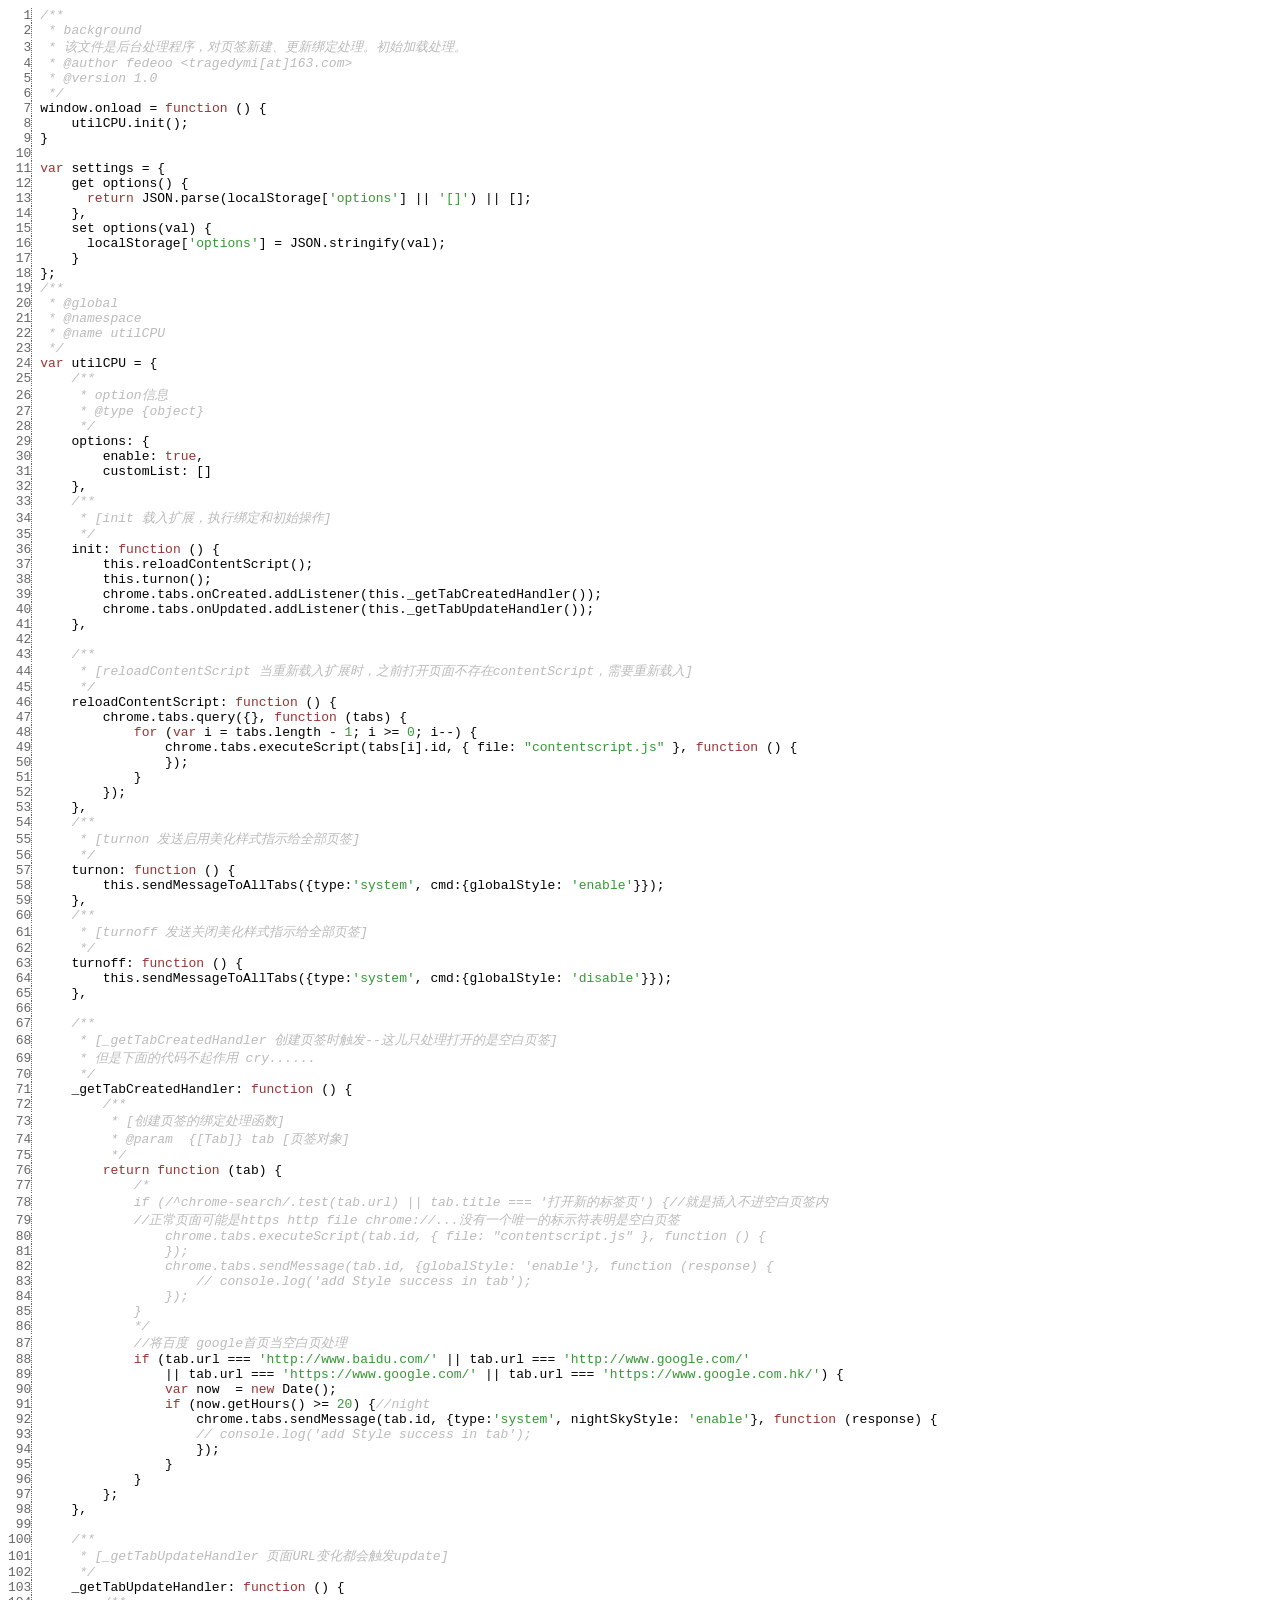
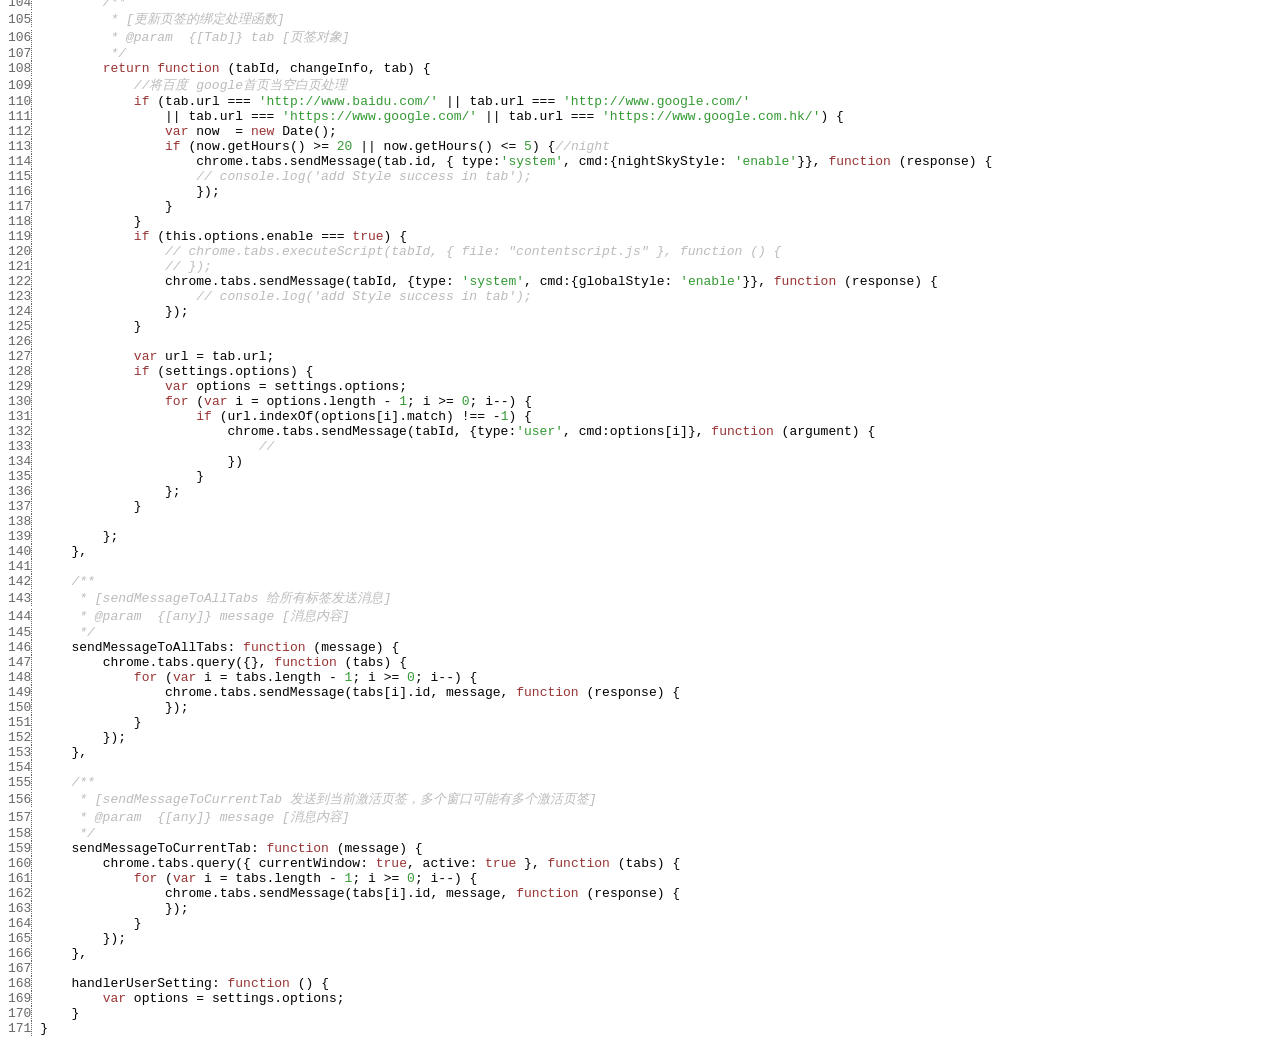
<file: jsdoc/symbols/src/js_background.js.html>
<html><head><meta http-equiv="content-type" content="text/html; charset=utf-8"> <style>
	.KEYW {color: #933;}
	.COMM {color: #bbb; font-style: italic;}
	.NUMB {color: #393;}
	.STRN {color: #393;}
	.REGX {color: #339;}
	.line {border-right: 1px dotted #666; color: #666; font-style: normal;}
	</style></head><body><pre><span class='line'>  1</span> <span class="COMM">/**
<span class='line'>  2</span>  * background
<span class='line'>  3</span>  * 该文件是后台处理程序，对页签新建、更新绑定处理。初始加载处理。
<span class='line'>  4</span>  * @author fedeoo &lt;tragedymi[at]163.com>
<span class='line'>  5</span>  * @version 1.0
<span class='line'>  6</span>  */</span><span class="WHIT">
<span class='line'>  7</span> </span><span class="NAME">window.onload</span><span class="WHIT"> </span><span class="PUNC">=</span><span class="WHIT"> </span><span class="KEYW">function</span><span class="WHIT"> </span><span class="PUNC">(</span><span class="PUNC">)</span><span class="WHIT"> </span><span class="PUNC">{</span><span class="WHIT">
<span class='line'>  8</span> </span><span class="WHIT">    </span><span class="NAME">utilCPU.init</span><span class="PUNC">(</span><span class="PUNC">)</span><span class="PUNC">;</span><span class="WHIT">
<span class='line'>  9</span> </span><span class="PUNC">}</span><span class="WHIT">
<span class='line'> 10</span> 
<span class='line'> 11</span> </span><span class="KEYW">var</span><span class="WHIT"> </span><span class="NAME">settings</span><span class="WHIT"> </span><span class="PUNC">=</span><span class="WHIT"> </span><span class="PUNC">{</span><span class="WHIT">
<span class='line'> 12</span> </span><span class="WHIT">    </span><span class="NAME">get</span><span class="WHIT"> </span><span class="NAME">options</span><span class="PUNC">(</span><span class="PUNC">)</span><span class="WHIT"> </span><span class="PUNC">{</span><span class="WHIT">
<span class='line'> 13</span> </span><span class="WHIT">      </span><span class="KEYW">return</span><span class="WHIT"> </span><span class="NAME">JSON.parse</span><span class="PUNC">(</span><span class="NAME">localStorage</span><span class="PUNC">[</span><span class="STRN">'options'</span><span class="PUNC">]</span><span class="WHIT"> </span><span class="PUNC">||</span><span class="WHIT"> </span><span class="STRN">'[]'</span><span class="PUNC">)</span><span class="WHIT"> </span><span class="PUNC">||</span><span class="WHIT"> </span><span class="PUNC">[</span><span class="PUNC">]</span><span class="PUNC">;</span><span class="WHIT">
<span class='line'> 14</span> </span><span class="WHIT">    </span><span class="PUNC">}</span><span class="PUNC">,</span><span class="WHIT">
<span class='line'> 15</span> </span><span class="WHIT">    </span><span class="NAME">set</span><span class="WHIT"> </span><span class="NAME">options</span><span class="PUNC">(</span><span class="NAME">val</span><span class="PUNC">)</span><span class="WHIT"> </span><span class="PUNC">{</span><span class="WHIT">
<span class='line'> 16</span> </span><span class="WHIT">      </span><span class="NAME">localStorage</span><span class="PUNC">[</span><span class="STRN">'options'</span><span class="PUNC">]</span><span class="WHIT"> </span><span class="PUNC">=</span><span class="WHIT"> </span><span class="NAME">JSON.stringify</span><span class="PUNC">(</span><span class="NAME">val</span><span class="PUNC">)</span><span class="PUNC">;</span><span class="WHIT">
<span class='line'> 17</span> </span><span class="WHIT">    </span><span class="PUNC">}</span><span class="WHIT">
<span class='line'> 18</span> </span><span class="PUNC">}</span><span class="PUNC">;</span><span class="WHIT">
<span class='line'> 19</span> </span><span class="COMM">/**
<span class='line'> 20</span>  * @global
<span class='line'> 21</span>  * @namespace
<span class='line'> 22</span>  * @name utilCPU
<span class='line'> 23</span>  */</span><span class="WHIT">
<span class='line'> 24</span> </span><span class="KEYW">var</span><span class="WHIT"> </span><span class="NAME">utilCPU</span><span class="WHIT"> </span><span class="PUNC">=</span><span class="WHIT"> </span><span class="PUNC">{</span><span class="WHIT">
<span class='line'> 25</span> </span><span class="WHIT">    </span><span class="COMM">/**
<span class='line'> 26</span>      * option信息
<span class='line'> 27</span>      * @type {object}
<span class='line'> 28</span>      */</span><span class="WHIT">
<span class='line'> 29</span> </span><span class="WHIT">    </span><span class="NAME">options</span><span class="PUNC">:</span><span class="WHIT"> </span><span class="PUNC">{</span><span class="WHIT">
<span class='line'> 30</span> </span><span class="WHIT">        </span><span class="NAME">enable</span><span class="PUNC">:</span><span class="WHIT"> </span><span class="KEYW">true</span><span class="PUNC">,</span><span class="WHIT">
<span class='line'> 31</span> </span><span class="WHIT">        </span><span class="NAME">customList</span><span class="PUNC">:</span><span class="WHIT"> </span><span class="PUNC">[</span><span class="PUNC">]</span><span class="WHIT">
<span class='line'> 32</span> </span><span class="WHIT">    </span><span class="PUNC">}</span><span class="PUNC">,</span><span class="WHIT">
<span class='line'> 33</span> </span><span class="WHIT">    </span><span class="COMM">/**
<span class='line'> 34</span>      * [init 载入扩展，执行绑定和初始操作]
<span class='line'> 35</span>      */</span><span class="WHIT">
<span class='line'> 36</span> </span><span class="WHIT">    </span><span class="NAME">init</span><span class="PUNC">:</span><span class="WHIT"> </span><span class="KEYW">function</span><span class="WHIT"> </span><span class="PUNC">(</span><span class="PUNC">)</span><span class="WHIT"> </span><span class="PUNC">{</span><span class="WHIT">
<span class='line'> 37</span> </span><span class="WHIT">        </span><span class="NAME">this.reloadContentScript</span><span class="PUNC">(</span><span class="PUNC">)</span><span class="PUNC">;</span><span class="WHIT">
<span class='line'> 38</span> </span><span class="WHIT">        </span><span class="NAME">this.turnon</span><span class="PUNC">(</span><span class="PUNC">)</span><span class="PUNC">;</span><span class="WHIT">
<span class='line'> 39</span> </span><span class="WHIT">        </span><span class="NAME">chrome.tabs.onCreated.addListener</span><span class="PUNC">(</span><span class="NAME">this._getTabCreatedHandler</span><span class="PUNC">(</span><span class="PUNC">)</span><span class="PUNC">)</span><span class="PUNC">;</span><span class="WHIT">
<span class='line'> 40</span> </span><span class="WHIT">        </span><span class="NAME">chrome.tabs.onUpdated.addListener</span><span class="PUNC">(</span><span class="NAME">this._getTabUpdateHandler</span><span class="PUNC">(</span><span class="PUNC">)</span><span class="PUNC">)</span><span class="PUNC">;</span><span class="WHIT">
<span class='line'> 41</span> </span><span class="WHIT">    </span><span class="PUNC">}</span><span class="PUNC">,</span><span class="WHIT">
<span class='line'> 42</span> 
<span class='line'> 43</span> </span><span class="WHIT">    </span><span class="COMM">/**
<span class='line'> 44</span>      * [reloadContentScript 当重新载入扩展时，之前打开页面不存在contentScript，需要重新载入]
<span class='line'> 45</span>      */</span><span class="WHIT">
<span class='line'> 46</span> </span><span class="WHIT">    </span><span class="NAME">reloadContentScript</span><span class="PUNC">:</span><span class="WHIT"> </span><span class="KEYW">function</span><span class="WHIT"> </span><span class="PUNC">(</span><span class="PUNC">)</span><span class="WHIT"> </span><span class="PUNC">{</span><span class="WHIT">
<span class='line'> 47</span> </span><span class="WHIT">        </span><span class="NAME">chrome.tabs.query</span><span class="PUNC">(</span><span class="PUNC">{</span><span class="PUNC">}</span><span class="PUNC">,</span><span class="WHIT"> </span><span class="KEYW">function</span><span class="WHIT"> </span><span class="PUNC">(</span><span class="NAME">tabs</span><span class="PUNC">)</span><span class="WHIT"> </span><span class="PUNC">{</span><span class="WHIT"> </span><span class="WHIT">
<span class='line'> 48</span> </span><span class="WHIT">            </span><span class="KEYW">for</span><span class="WHIT"> </span><span class="PUNC">(</span><span class="KEYW">var</span><span class="WHIT"> </span><span class="NAME">i</span><span class="WHIT"> </span><span class="PUNC">=</span><span class="WHIT"> </span><span class="NAME">tabs.length</span><span class="WHIT"> </span><span class="PUNC">-</span><span class="WHIT"> </span><span class="NUMB">1</span><span class="PUNC">;</span><span class="WHIT"> </span><span class="NAME">i</span><span class="WHIT"> </span><span class="PUNC">>=</span><span class="WHIT"> </span><span class="NUMB">0</span><span class="PUNC">;</span><span class="WHIT"> </span><span class="NAME">i</span><span class="PUNC">--</span><span class="PUNC">)</span><span class="WHIT"> </span><span class="PUNC">{</span><span class="WHIT">
<span class='line'> 49</span> </span><span class="WHIT">                </span><span class="NAME">chrome.tabs.executeScript</span><span class="PUNC">(</span><span class="NAME">tabs</span><span class="PUNC">[</span><span class="NAME">i</span><span class="PUNC">]</span><span class="PUNC">.</span><span class="NAME">id</span><span class="PUNC">,</span><span class="WHIT"> </span><span class="PUNC">{</span><span class="WHIT"> </span><span class="NAME">file</span><span class="PUNC">:</span><span class="WHIT"> </span><span class="STRN">"contentscript.js"</span><span class="WHIT"> </span><span class="PUNC">}</span><span class="PUNC">,</span><span class="WHIT"> </span><span class="KEYW">function</span><span class="WHIT"> </span><span class="PUNC">(</span><span class="PUNC">)</span><span class="WHIT"> </span><span class="PUNC">{</span><span class="WHIT">
<span class='line'> 50</span> </span><span class="WHIT">                </span><span class="PUNC">}</span><span class="PUNC">)</span><span class="PUNC">;</span><span class="WHIT">
<span class='line'> 51</span> </span><span class="WHIT">            </span><span class="PUNC">}</span><span class="WHIT">
<span class='line'> 52</span> </span><span class="WHIT">        </span><span class="PUNC">}</span><span class="PUNC">)</span><span class="PUNC">;</span><span class="WHIT">
<span class='line'> 53</span> </span><span class="WHIT">    </span><span class="PUNC">}</span><span class="PUNC">,</span><span class="WHIT">
<span class='line'> 54</span> </span><span class="WHIT">    </span><span class="COMM">/**
<span class='line'> 55</span>      * [turnon 发送启用美化样式指示给全部页签]
<span class='line'> 56</span>      */</span><span class="WHIT">
<span class='line'> 57</span> </span><span class="WHIT">    </span><span class="NAME">turnon</span><span class="PUNC">:</span><span class="WHIT"> </span><span class="KEYW">function</span><span class="WHIT"> </span><span class="PUNC">(</span><span class="PUNC">)</span><span class="WHIT"> </span><span class="PUNC">{</span><span class="WHIT">
<span class='line'> 58</span> </span><span class="WHIT">        </span><span class="NAME">this.sendMessageToAllTabs</span><span class="PUNC">(</span><span class="PUNC">{</span><span class="NAME">type</span><span class="PUNC">:</span><span class="STRN">'system'</span><span class="PUNC">,</span><span class="WHIT"> </span><span class="NAME">cmd</span><span class="PUNC">:</span><span class="PUNC">{</span><span class="NAME">globalStyle</span><span class="PUNC">:</span><span class="WHIT"> </span><span class="STRN">'enable'</span><span class="PUNC">}</span><span class="PUNC">}</span><span class="PUNC">)</span><span class="PUNC">;</span><span class="WHIT">
<span class='line'> 59</span> </span><span class="WHIT">    </span><span class="PUNC">}</span><span class="PUNC">,</span><span class="WHIT">
<span class='line'> 60</span> </span><span class="WHIT">    </span><span class="COMM">/**
<span class='line'> 61</span>      * [turnoff 发送关闭美化样式指示给全部页签]
<span class='line'> 62</span>      */</span><span class="WHIT">
<span class='line'> 63</span> </span><span class="WHIT">    </span><span class="NAME">turnoff</span><span class="PUNC">:</span><span class="WHIT"> </span><span class="KEYW">function</span><span class="WHIT"> </span><span class="PUNC">(</span><span class="PUNC">)</span><span class="WHIT"> </span><span class="PUNC">{</span><span class="WHIT">
<span class='line'> 64</span> </span><span class="WHIT">        </span><span class="NAME">this.sendMessageToAllTabs</span><span class="PUNC">(</span><span class="PUNC">{</span><span class="NAME">type</span><span class="PUNC">:</span><span class="STRN">'system'</span><span class="PUNC">,</span><span class="WHIT"> </span><span class="NAME">cmd</span><span class="PUNC">:</span><span class="PUNC">{</span><span class="NAME">globalStyle</span><span class="PUNC">:</span><span class="WHIT"> </span><span class="STRN">'disable'</span><span class="PUNC">}</span><span class="PUNC">}</span><span class="PUNC">)</span><span class="PUNC">;</span><span class="WHIT">
<span class='line'> 65</span> </span><span class="WHIT">    </span><span class="PUNC">}</span><span class="PUNC">,</span><span class="WHIT">
<span class='line'> 66</span> 
<span class='line'> 67</span> </span><span class="WHIT">    </span><span class="COMM">/**
<span class='line'> 68</span>      * [_getTabCreatedHandler 创建页签时触发--这儿只处理打开的是空白页签]
<span class='line'> 69</span>      * 但是下面的代码不起作用 cry......
<span class='line'> 70</span>      */</span><span class="WHIT">
<span class='line'> 71</span> </span><span class="WHIT">    </span><span class="NAME">_getTabCreatedHandler</span><span class="PUNC">:</span><span class="WHIT"> </span><span class="KEYW">function</span><span class="WHIT"> </span><span class="PUNC">(</span><span class="PUNC">)</span><span class="WHIT"> </span><span class="PUNC">{</span><span class="WHIT">
<span class='line'> 72</span> </span><span class="WHIT">        </span><span class="COMM">/**
<span class='line'> 73</span>          * [创建页签的绑定处理函数]
<span class='line'> 74</span>          * @param  {[Tab]} tab [页签对象]
<span class='line'> 75</span>          */</span><span class="WHIT">
<span class='line'> 76</span> </span><span class="WHIT">        </span><span class="KEYW">return</span><span class="WHIT"> </span><span class="KEYW">function</span><span class="WHIT"> </span><span class="PUNC">(</span><span class="NAME">tab</span><span class="PUNC">)</span><span class="WHIT"> </span><span class="PUNC">{</span><span class="WHIT">
<span class='line'> 77</span> </span><span class="WHIT">            </span><span class="COMM">/*
<span class='line'> 78</span>             if (/^chrome-search/.test(tab.url) || tab.title === '打开新的标签页') {//就是插入不进空白页签内
<span class='line'> 79</span>             //正常页面可能是https http file chrome://...没有一个唯一的标示符表明是空白页签
<span class='line'> 80</span>                 chrome.tabs.executeScript(tab.id, { file: "contentscript.js" }, function () {
<span class='line'> 81</span>                 });
<span class='line'> 82</span>                 chrome.tabs.sendMessage(tab.id, {globalStyle: 'enable'}, function (response) {
<span class='line'> 83</span>                     // console.log('add Style success in tab');
<span class='line'> 84</span>                 });
<span class='line'> 85</span>             }
<span class='line'> 86</span>             */</span><span class="WHIT">
<span class='line'> 87</span> </span><span class="WHIT">            </span><span class="COMM">//将百度 google首页当空白页处理</span><span class="WHIT">
<span class='line'> 88</span> </span><span class="WHIT">            </span><span class="KEYW">if</span><span class="WHIT"> </span><span class="PUNC">(</span><span class="NAME">tab.url</span><span class="WHIT"> </span><span class="PUNC">===</span><span class="WHIT"> </span><span class="STRN">'http://www.baidu.com/'</span><span class="WHIT"> </span><span class="PUNC">||</span><span class="WHIT"> </span><span class="NAME">tab.url</span><span class="WHIT"> </span><span class="PUNC">===</span><span class="WHIT"> </span><span class="STRN">'http://www.google.com/'</span><span class="WHIT">
<span class='line'> 89</span> </span><span class="WHIT">                </span><span class="PUNC">||</span><span class="WHIT"> </span><span class="NAME">tab.url</span><span class="WHIT"> </span><span class="PUNC">===</span><span class="WHIT"> </span><span class="STRN">'https://www.google.com/'</span><span class="WHIT"> </span><span class="PUNC">||</span><span class="WHIT"> </span><span class="NAME">tab.url</span><span class="WHIT"> </span><span class="PUNC">===</span><span class="WHIT"> </span><span class="STRN">'https://www.google.com.hk/'</span><span class="PUNC">)</span><span class="WHIT"> </span><span class="PUNC">{</span><span class="WHIT">
<span class='line'> 90</span> </span><span class="WHIT">                </span><span class="KEYW">var</span><span class="WHIT"> </span><span class="NAME">now</span><span class="WHIT">  </span><span class="PUNC">=</span><span class="WHIT"> </span><span class="KEYW">new</span><span class="WHIT"> </span><span class="NAME">Date</span><span class="PUNC">(</span><span class="PUNC">)</span><span class="PUNC">;</span><span class="WHIT">
<span class='line'> 91</span> </span><span class="WHIT">                </span><span class="KEYW">if</span><span class="WHIT"> </span><span class="PUNC">(</span><span class="NAME">now.getHours</span><span class="PUNC">(</span><span class="PUNC">)</span><span class="WHIT"> </span><span class="PUNC">>=</span><span class="WHIT"> </span><span class="NUMB">20</span><span class="PUNC">)</span><span class="WHIT"> </span><span class="PUNC">{</span><span class="COMM">//night</span><span class="WHIT">
<span class='line'> 92</span> </span><span class="WHIT">                    </span><span class="NAME">chrome.tabs.sendMessage</span><span class="PUNC">(</span><span class="NAME">tab.id</span><span class="PUNC">,</span><span class="WHIT"> </span><span class="PUNC">{</span><span class="NAME">type</span><span class="PUNC">:</span><span class="STRN">'system'</span><span class="PUNC">,</span><span class="WHIT"> </span><span class="NAME">nightSkyStyle</span><span class="PUNC">:</span><span class="WHIT"> </span><span class="STRN">'enable'</span><span class="PUNC">}</span><span class="PUNC">,</span><span class="WHIT"> </span><span class="KEYW">function</span><span class="WHIT"> </span><span class="PUNC">(</span><span class="NAME">response</span><span class="PUNC">)</span><span class="WHIT"> </span><span class="PUNC">{</span><span class="WHIT">
<span class='line'> 93</span> </span><span class="WHIT">                    </span><span class="COMM">// console.log('add Style success in tab');</span><span class="WHIT">
<span class='line'> 94</span> </span><span class="WHIT">                    </span><span class="PUNC">}</span><span class="PUNC">)</span><span class="PUNC">;</span><span class="WHIT">
<span class='line'> 95</span> </span><span class="WHIT">                </span><span class="PUNC">}</span><span class="WHIT">
<span class='line'> 96</span> </span><span class="WHIT">            </span><span class="PUNC">}</span><span class="WHIT">
<span class='line'> 97</span> </span><span class="WHIT">        </span><span class="PUNC">}</span><span class="PUNC">;</span><span class="WHIT">
<span class='line'> 98</span> </span><span class="WHIT">    </span><span class="PUNC">}</span><span class="PUNC">,</span><span class="WHIT">
<span class='line'> 99</span> 
<span class='line'>100</span> </span><span class="WHIT">    </span><span class="COMM">/**
<span class='line'>101</span>      * [_getTabUpdateHandler 页面URL变化都会触发update]
<span class='line'>102</span>      */</span><span class="WHIT">
<span class='line'>103</span> </span><span class="WHIT">    </span><span class="NAME">_getTabUpdateHandler</span><span class="PUNC">:</span><span class="WHIT"> </span><span class="KEYW">function</span><span class="WHIT"> </span><span class="PUNC">(</span><span class="PUNC">)</span><span class="WHIT"> </span><span class="PUNC">{</span><span class="WHIT">
<span class='line'>104</span> </span><span class="WHIT">        </span><span class="COMM">/**
<span class='line'>105</span>          * [更新页签的绑定处理函数]
<span class='line'>106</span>          * @param  {[Tab]} tab [页签对象]
<span class='line'>107</span>          */</span><span class="WHIT">
<span class='line'>108</span> </span><span class="WHIT">        </span><span class="KEYW">return</span><span class="WHIT"> </span><span class="KEYW">function</span><span class="WHIT"> </span><span class="PUNC">(</span><span class="NAME">tabId</span><span class="PUNC">,</span><span class="WHIT"> </span><span class="NAME">changeInfo</span><span class="PUNC">,</span><span class="WHIT"> </span><span class="NAME">tab</span><span class="PUNC">)</span><span class="WHIT"> </span><span class="PUNC">{</span><span class="WHIT">
<span class='line'>109</span> </span><span class="WHIT">            </span><span class="COMM">//将百度 google首页当空白页处理</span><span class="WHIT">
<span class='line'>110</span> </span><span class="WHIT">            </span><span class="KEYW">if</span><span class="WHIT"> </span><span class="PUNC">(</span><span class="NAME">tab.url</span><span class="WHIT"> </span><span class="PUNC">===</span><span class="WHIT"> </span><span class="STRN">'http://www.baidu.com/'</span><span class="WHIT"> </span><span class="PUNC">||</span><span class="WHIT"> </span><span class="NAME">tab.url</span><span class="WHIT"> </span><span class="PUNC">===</span><span class="WHIT"> </span><span class="STRN">'http://www.google.com/'</span><span class="WHIT">
<span class='line'>111</span> </span><span class="WHIT">                </span><span class="PUNC">||</span><span class="WHIT"> </span><span class="NAME">tab.url</span><span class="WHIT"> </span><span class="PUNC">===</span><span class="WHIT"> </span><span class="STRN">'https://www.google.com/'</span><span class="WHIT"> </span><span class="PUNC">||</span><span class="WHIT"> </span><span class="NAME">tab.url</span><span class="WHIT"> </span><span class="PUNC">===</span><span class="WHIT"> </span><span class="STRN">'https://www.google.com.hk/'</span><span class="PUNC">)</span><span class="WHIT"> </span><span class="PUNC">{</span><span class="WHIT">
<span class='line'>112</span> </span><span class="WHIT">                </span><span class="KEYW">var</span><span class="WHIT"> </span><span class="NAME">now</span><span class="WHIT">  </span><span class="PUNC">=</span><span class="WHIT"> </span><span class="KEYW">new</span><span class="WHIT"> </span><span class="NAME">Date</span><span class="PUNC">(</span><span class="PUNC">)</span><span class="PUNC">;</span><span class="WHIT">
<span class='line'>113</span> </span><span class="WHIT">                </span><span class="KEYW">if</span><span class="WHIT"> </span><span class="PUNC">(</span><span class="NAME">now.getHours</span><span class="PUNC">(</span><span class="PUNC">)</span><span class="WHIT"> </span><span class="PUNC">>=</span><span class="WHIT"> </span><span class="NUMB">20</span><span class="WHIT"> </span><span class="PUNC">||</span><span class="WHIT"> </span><span class="NAME">now.getHours</span><span class="PUNC">(</span><span class="PUNC">)</span><span class="WHIT"> </span><span class="PUNC">&lt;=</span><span class="WHIT"> </span><span class="NUMB">5</span><span class="PUNC">)</span><span class="WHIT"> </span><span class="PUNC">{</span><span class="COMM">//night</span><span class="WHIT">
<span class='line'>114</span> </span><span class="WHIT">                    </span><span class="NAME">chrome.tabs.sendMessage</span><span class="PUNC">(</span><span class="NAME">tab.id</span><span class="PUNC">,</span><span class="WHIT"> </span><span class="PUNC">{</span><span class="WHIT"> </span><span class="NAME">type</span><span class="PUNC">:</span><span class="STRN">'system'</span><span class="PUNC">,</span><span class="WHIT"> </span><span class="NAME">cmd</span><span class="PUNC">:</span><span class="PUNC">{</span><span class="NAME">nightSkyStyle</span><span class="PUNC">:</span><span class="WHIT"> </span><span class="STRN">'enable'</span><span class="PUNC">}</span><span class="PUNC">}</span><span class="PUNC">,</span><span class="WHIT"> </span><span class="KEYW">function</span><span class="WHIT"> </span><span class="PUNC">(</span><span class="NAME">response</span><span class="PUNC">)</span><span class="WHIT"> </span><span class="PUNC">{</span><span class="WHIT">
<span class='line'>115</span> </span><span class="WHIT">                    </span><span class="COMM">// console.log('add Style success in tab');</span><span class="WHIT">
<span class='line'>116</span> </span><span class="WHIT">                    </span><span class="PUNC">}</span><span class="PUNC">)</span><span class="PUNC">;</span><span class="WHIT">
<span class='line'>117</span> </span><span class="WHIT">                </span><span class="PUNC">}</span><span class="WHIT">
<span class='line'>118</span> </span><span class="WHIT">            </span><span class="PUNC">}</span><span class="WHIT">
<span class='line'>119</span> </span><span class="WHIT">            </span><span class="KEYW">if</span><span class="WHIT"> </span><span class="PUNC">(</span><span class="NAME">this.options.enable</span><span class="WHIT"> </span><span class="PUNC">===</span><span class="WHIT"> </span><span class="KEYW">true</span><span class="PUNC">)</span><span class="WHIT"> </span><span class="PUNC">{</span><span class="WHIT">
<span class='line'>120</span> </span><span class="WHIT">                </span><span class="COMM">// chrome.tabs.executeScript(tabId, { file: "contentscript.js" }, function () {</span><span class="WHIT">
<span class='line'>121</span> </span><span class="WHIT">                </span><span class="COMM">// });</span><span class="WHIT">
<span class='line'>122</span> </span><span class="WHIT">                </span><span class="NAME">chrome.tabs.sendMessage</span><span class="PUNC">(</span><span class="NAME">tabId</span><span class="PUNC">,</span><span class="WHIT"> </span><span class="PUNC">{</span><span class="NAME">type</span><span class="PUNC">:</span><span class="WHIT"> </span><span class="STRN">'system'</span><span class="PUNC">,</span><span class="WHIT"> </span><span class="NAME">cmd</span><span class="PUNC">:</span><span class="PUNC">{</span><span class="NAME">globalStyle</span><span class="PUNC">:</span><span class="WHIT"> </span><span class="STRN">'enable'</span><span class="PUNC">}</span><span class="PUNC">}</span><span class="PUNC">,</span><span class="WHIT"> </span><span class="KEYW">function</span><span class="WHIT"> </span><span class="PUNC">(</span><span class="NAME">response</span><span class="PUNC">)</span><span class="WHIT"> </span><span class="PUNC">{</span><span class="WHIT">
<span class='line'>123</span> </span><span class="WHIT">                    </span><span class="COMM">// console.log('add Style success in tab');</span><span class="WHIT">
<span class='line'>124</span> </span><span class="WHIT">                </span><span class="PUNC">}</span><span class="PUNC">)</span><span class="PUNC">;</span><span class="WHIT">
<span class='line'>125</span> </span><span class="WHIT">            </span><span class="PUNC">}</span><span class="WHIT">
<span class='line'>126</span> 
<span class='line'>127</span> </span><span class="WHIT">            </span><span class="KEYW">var</span><span class="WHIT"> </span><span class="NAME">url</span><span class="WHIT"> </span><span class="PUNC">=</span><span class="WHIT"> </span><span class="NAME">tab.url</span><span class="PUNC">;</span><span class="WHIT">
<span class='line'>128</span> </span><span class="WHIT">            </span><span class="KEYW">if</span><span class="WHIT"> </span><span class="PUNC">(</span><span class="NAME">settings.options</span><span class="PUNC">)</span><span class="WHIT"> </span><span class="PUNC">{</span><span class="WHIT">
<span class='line'>129</span> </span><span class="WHIT">                </span><span class="KEYW">var</span><span class="WHIT"> </span><span class="NAME">options</span><span class="WHIT"> </span><span class="PUNC">=</span><span class="WHIT"> </span><span class="NAME">settings.options</span><span class="PUNC">;</span><span class="WHIT">
<span class='line'>130</span> </span><span class="WHIT">                </span><span class="KEYW">for</span><span class="WHIT"> </span><span class="PUNC">(</span><span class="KEYW">var</span><span class="WHIT"> </span><span class="NAME">i</span><span class="WHIT"> </span><span class="PUNC">=</span><span class="WHIT"> </span><span class="NAME">options.length</span><span class="WHIT"> </span><span class="PUNC">-</span><span class="WHIT"> </span><span class="NUMB">1</span><span class="PUNC">;</span><span class="WHIT"> </span><span class="NAME">i</span><span class="WHIT"> </span><span class="PUNC">>=</span><span class="WHIT"> </span><span class="NUMB">0</span><span class="PUNC">;</span><span class="WHIT"> </span><span class="NAME">i</span><span class="PUNC">--</span><span class="PUNC">)</span><span class="WHIT"> </span><span class="PUNC">{</span><span class="WHIT">
<span class='line'>131</span> </span><span class="WHIT">                    </span><span class="KEYW">if</span><span class="WHIT"> </span><span class="PUNC">(</span><span class="NAME">url.indexOf</span><span class="PUNC">(</span><span class="NAME">options</span><span class="PUNC">[</span><span class="NAME">i</span><span class="PUNC">]</span><span class="PUNC">.</span><span class="NAME">match</span><span class="PUNC">)</span><span class="WHIT"> </span><span class="PUNC">!==</span><span class="WHIT"> </span><span class="PUNC">-</span><span class="NUMB">1</span><span class="PUNC">)</span><span class="WHIT"> </span><span class="PUNC">{</span><span class="WHIT">
<span class='line'>132</span> </span><span class="WHIT">                        </span><span class="NAME">chrome.tabs.sendMessage</span><span class="PUNC">(</span><span class="NAME">tabId</span><span class="PUNC">,</span><span class="WHIT"> </span><span class="PUNC">{</span><span class="NAME">type</span><span class="PUNC">:</span><span class="STRN">'user'</span><span class="PUNC">,</span><span class="WHIT"> </span><span class="NAME">cmd</span><span class="PUNC">:</span><span class="NAME">options</span><span class="PUNC">[</span><span class="NAME">i</span><span class="PUNC">]</span><span class="PUNC">}</span><span class="PUNC">,</span><span class="WHIT"> </span><span class="KEYW">function</span><span class="WHIT"> </span><span class="PUNC">(</span><span class="NAME">argument</span><span class="PUNC">)</span><span class="WHIT"> </span><span class="PUNC">{</span><span class="WHIT">
<span class='line'>133</span> </span><span class="WHIT">                            </span><span class="COMM">// </span><span class="WHIT">
<span class='line'>134</span> </span><span class="WHIT">                        </span><span class="PUNC">}</span><span class="PUNC">)</span><span class="WHIT">
<span class='line'>135</span> </span><span class="WHIT">                    </span><span class="PUNC">}</span><span class="WHIT">
<span class='line'>136</span> </span><span class="WHIT">                </span><span class="PUNC">}</span><span class="PUNC">;</span><span class="WHIT">
<span class='line'>137</span> </span><span class="WHIT">            </span><span class="PUNC">}</span><span class="WHIT">
<span class='line'>138</span> 
<span class='line'>139</span> </span><span class="WHIT">        </span><span class="PUNC">}</span><span class="PUNC">;</span><span class="WHIT">
<span class='line'>140</span> </span><span class="WHIT">    </span><span class="PUNC">}</span><span class="PUNC">,</span><span class="WHIT">
<span class='line'>141</span> 
<span class='line'>142</span> </span><span class="WHIT">    </span><span class="COMM">/**
<span class='line'>143</span>      * [sendMessageToAllTabs 给所有标签发送消息]
<span class='line'>144</span>      * @param  {[any]} message [消息内容]
<span class='line'>145</span>      */</span><span class="WHIT">
<span class='line'>146</span> </span><span class="WHIT">    </span><span class="NAME">sendMessageToAllTabs</span><span class="PUNC">:</span><span class="WHIT"> </span><span class="KEYW">function</span><span class="WHIT"> </span><span class="PUNC">(</span><span class="NAME">message</span><span class="PUNC">)</span><span class="WHIT"> </span><span class="PUNC">{</span><span class="WHIT">
<span class='line'>147</span> </span><span class="WHIT">        </span><span class="NAME">chrome.tabs.query</span><span class="PUNC">(</span><span class="PUNC">{</span><span class="PUNC">}</span><span class="PUNC">,</span><span class="WHIT"> </span><span class="KEYW">function</span><span class="WHIT"> </span><span class="PUNC">(</span><span class="NAME">tabs</span><span class="PUNC">)</span><span class="WHIT"> </span><span class="PUNC">{</span><span class="WHIT"> </span><span class="WHIT">
<span class='line'>148</span> </span><span class="WHIT">            </span><span class="KEYW">for</span><span class="WHIT"> </span><span class="PUNC">(</span><span class="KEYW">var</span><span class="WHIT"> </span><span class="NAME">i</span><span class="WHIT"> </span><span class="PUNC">=</span><span class="WHIT"> </span><span class="NAME">tabs.length</span><span class="WHIT"> </span><span class="PUNC">-</span><span class="WHIT"> </span><span class="NUMB">1</span><span class="PUNC">;</span><span class="WHIT"> </span><span class="NAME">i</span><span class="WHIT"> </span><span class="PUNC">>=</span><span class="WHIT"> </span><span class="NUMB">0</span><span class="PUNC">;</span><span class="WHIT"> </span><span class="NAME">i</span><span class="PUNC">--</span><span class="PUNC">)</span><span class="WHIT"> </span><span class="PUNC">{</span><span class="WHIT">
<span class='line'>149</span> </span><span class="WHIT">                </span><span class="NAME">chrome.tabs.sendMessage</span><span class="PUNC">(</span><span class="NAME">tabs</span><span class="PUNC">[</span><span class="NAME">i</span><span class="PUNC">]</span><span class="PUNC">.</span><span class="NAME">id</span><span class="PUNC">,</span><span class="WHIT"> </span><span class="NAME">message</span><span class="PUNC">,</span><span class="WHIT"> </span><span class="KEYW">function</span><span class="WHIT"> </span><span class="PUNC">(</span><span class="NAME">response</span><span class="PUNC">)</span><span class="WHIT"> </span><span class="PUNC">{</span><span class="WHIT">
<span class='line'>150</span> </span><span class="WHIT">                </span><span class="PUNC">}</span><span class="PUNC">)</span><span class="PUNC">;</span><span class="WHIT">
<span class='line'>151</span> </span><span class="WHIT">            </span><span class="PUNC">}</span><span class="WHIT">
<span class='line'>152</span> </span><span class="WHIT">        </span><span class="PUNC">}</span><span class="PUNC">)</span><span class="PUNC">;</span><span class="WHIT">
<span class='line'>153</span> </span><span class="WHIT">    </span><span class="PUNC">}</span><span class="PUNC">,</span><span class="WHIT">
<span class='line'>154</span> 
<span class='line'>155</span> </span><span class="WHIT">    </span><span class="COMM">/**
<span class='line'>156</span>      * [sendMessageToCurrentTab 发送到当前激活页签，多个窗口可能有多个激活页签]
<span class='line'>157</span>      * @param  {[any]} message [消息内容]
<span class='line'>158</span>      */</span><span class="WHIT">
<span class='line'>159</span> </span><span class="WHIT">    </span><span class="NAME">sendMessageToCurrentTab</span><span class="PUNC">:</span><span class="WHIT"> </span><span class="KEYW">function</span><span class="WHIT"> </span><span class="PUNC">(</span><span class="NAME">message</span><span class="PUNC">)</span><span class="WHIT"> </span><span class="PUNC">{</span><span class="WHIT">
<span class='line'>160</span> </span><span class="WHIT">        </span><span class="NAME">chrome.tabs.query</span><span class="PUNC">(</span><span class="PUNC">{</span><span class="WHIT"> </span><span class="NAME">currentWindow</span><span class="PUNC">:</span><span class="WHIT"> </span><span class="KEYW">true</span><span class="PUNC">,</span><span class="WHIT"> </span><span class="NAME">active</span><span class="PUNC">:</span><span class="WHIT"> </span><span class="KEYW">true</span><span class="WHIT"> </span><span class="PUNC">}</span><span class="PUNC">,</span><span class="WHIT"> </span><span class="KEYW">function</span><span class="WHIT"> </span><span class="PUNC">(</span><span class="NAME">tabs</span><span class="PUNC">)</span><span class="WHIT"> </span><span class="PUNC">{</span><span class="WHIT">
<span class='line'>161</span> </span><span class="WHIT">            </span><span class="KEYW">for</span><span class="WHIT"> </span><span class="PUNC">(</span><span class="KEYW">var</span><span class="WHIT"> </span><span class="NAME">i</span><span class="WHIT"> </span><span class="PUNC">=</span><span class="WHIT"> </span><span class="NAME">tabs.length</span><span class="WHIT"> </span><span class="PUNC">-</span><span class="WHIT"> </span><span class="NUMB">1</span><span class="PUNC">;</span><span class="WHIT"> </span><span class="NAME">i</span><span class="WHIT"> </span><span class="PUNC">>=</span><span class="WHIT"> </span><span class="NUMB">0</span><span class="PUNC">;</span><span class="WHIT"> </span><span class="NAME">i</span><span class="PUNC">--</span><span class="PUNC">)</span><span class="WHIT"> </span><span class="PUNC">{</span><span class="WHIT">
<span class='line'>162</span> </span><span class="WHIT">                </span><span class="NAME">chrome.tabs.sendMessage</span><span class="PUNC">(</span><span class="NAME">tabs</span><span class="PUNC">[</span><span class="NAME">i</span><span class="PUNC">]</span><span class="PUNC">.</span><span class="NAME">id</span><span class="PUNC">,</span><span class="WHIT"> </span><span class="NAME">message</span><span class="PUNC">,</span><span class="WHIT"> </span><span class="KEYW">function</span><span class="WHIT"> </span><span class="PUNC">(</span><span class="NAME">response</span><span class="PUNC">)</span><span class="WHIT"> </span><span class="PUNC">{</span><span class="WHIT">
<span class='line'>163</span> </span><span class="WHIT">                </span><span class="PUNC">}</span><span class="PUNC">)</span><span class="PUNC">;</span><span class="WHIT">
<span class='line'>164</span> </span><span class="WHIT">            </span><span class="PUNC">}</span><span class="WHIT">
<span class='line'>165</span> </span><span class="WHIT">        </span><span class="PUNC">}</span><span class="PUNC">)</span><span class="PUNC">;</span><span class="WHIT">
<span class='line'>166</span> </span><span class="WHIT">    </span><span class="PUNC">}</span><span class="PUNC">,</span><span class="WHIT">
<span class='line'>167</span> 
<span class='line'>168</span> </span><span class="WHIT">    </span><span class="NAME">handlerUserSetting</span><span class="PUNC">:</span><span class="WHIT"> </span><span class="KEYW">function</span><span class="WHIT"> </span><span class="PUNC">(</span><span class="PUNC">)</span><span class="WHIT"> </span><span class="PUNC">{</span><span class="WHIT">
<span class='line'>169</span> </span><span class="WHIT">        </span><span class="KEYW">var</span><span class="WHIT"> </span><span class="NAME">options</span><span class="WHIT"> </span><span class="PUNC">=</span><span class="WHIT"> </span><span class="NAME">settings.options</span><span class="PUNC">;</span><span class="WHIT">
<span class='line'>170</span> </span><span class="WHIT">    </span><span class="PUNC">}</span><span class="WHIT">
<span class='line'>171</span> </span><span class="PUNC">}</span></pre></body></html>
</file>
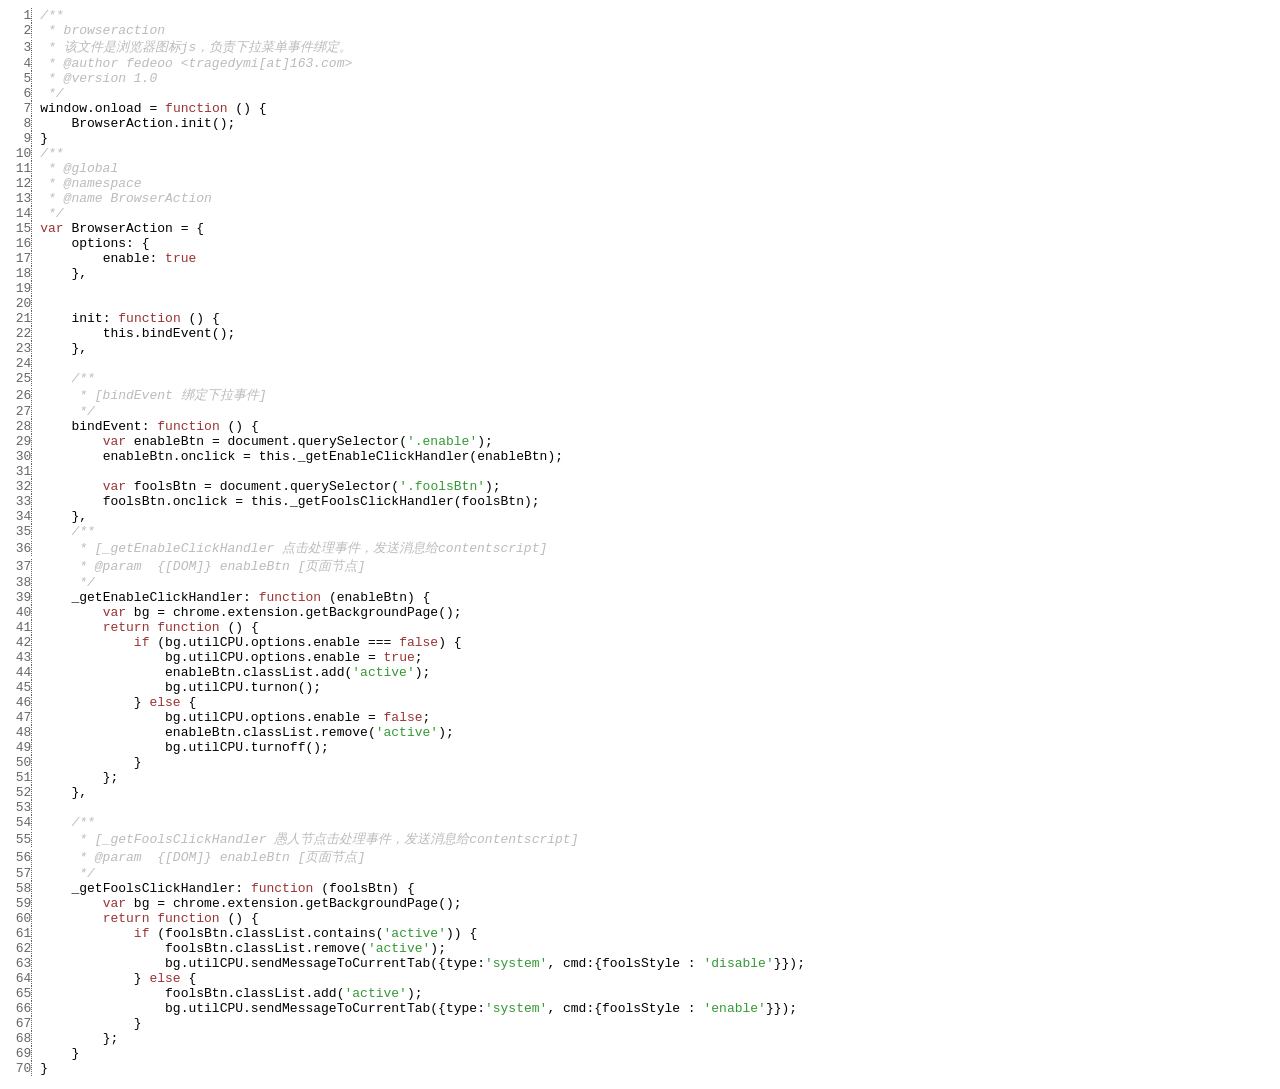
<file: jsdoc/symbols/src/js_browseraction.js.html>
<html><head><meta http-equiv="content-type" content="text/html; charset=utf-8"> <style>
	.KEYW {color: #933;}
	.COMM {color: #bbb; font-style: italic;}
	.NUMB {color: #393;}
	.STRN {color: #393;}
	.REGX {color: #339;}
	.line {border-right: 1px dotted #666; color: #666; font-style: normal;}
	</style></head><body><pre><span class='line'>  1</span> <span class="COMM">/**
<span class='line'>  2</span>  * browseraction
<span class='line'>  3</span>  * 该文件是浏览器图标js，负责下拉菜单事件绑定。
<span class='line'>  4</span>  * @author fedeoo &lt;tragedymi[at]163.com>
<span class='line'>  5</span>  * @version 1.0
<span class='line'>  6</span>  */</span><span class="WHIT">
<span class='line'>  7</span> </span><span class="NAME">window.onload</span><span class="WHIT"> </span><span class="PUNC">=</span><span class="WHIT"> </span><span class="KEYW">function</span><span class="WHIT"> </span><span class="PUNC">(</span><span class="PUNC">)</span><span class="WHIT"> </span><span class="PUNC">{</span><span class="WHIT">
<span class='line'>  8</span> </span><span class="WHIT">    </span><span class="NAME">BrowserAction.init</span><span class="PUNC">(</span><span class="PUNC">)</span><span class="PUNC">;</span><span class="WHIT">
<span class='line'>  9</span> </span><span class="PUNC">}</span><span class="WHIT">
<span class='line'> 10</span> </span><span class="COMM">/**
<span class='line'> 11</span>  * @global
<span class='line'> 12</span>  * @namespace
<span class='line'> 13</span>  * @name BrowserAction
<span class='line'> 14</span>  */</span><span class="WHIT">
<span class='line'> 15</span> </span><span class="KEYW">var</span><span class="WHIT"> </span><span class="NAME">BrowserAction</span><span class="WHIT"> </span><span class="PUNC">=</span><span class="WHIT"> </span><span class="PUNC">{</span><span class="WHIT">
<span class='line'> 16</span> </span><span class="WHIT">    </span><span class="NAME">options</span><span class="PUNC">:</span><span class="WHIT"> </span><span class="PUNC">{</span><span class="WHIT">
<span class='line'> 17</span> </span><span class="WHIT">        </span><span class="NAME">enable</span><span class="PUNC">:</span><span class="WHIT"> </span><span class="KEYW">true</span><span class="WHIT">
<span class='line'> 18</span> </span><span class="WHIT">    </span><span class="PUNC">}</span><span class="PUNC">,</span><span class="WHIT">
<span class='line'> 19</span> 
<span class='line'> 20</span> 
<span class='line'> 21</span> </span><span class="WHIT">    </span><span class="NAME">init</span><span class="PUNC">:</span><span class="WHIT"> </span><span class="KEYW">function</span><span class="WHIT"> </span><span class="PUNC">(</span><span class="PUNC">)</span><span class="WHIT"> </span><span class="PUNC">{</span><span class="WHIT">
<span class='line'> 22</span> </span><span class="WHIT">        </span><span class="NAME">this.bindEvent</span><span class="PUNC">(</span><span class="PUNC">)</span><span class="PUNC">;</span><span class="WHIT">
<span class='line'> 23</span> </span><span class="WHIT">    </span><span class="PUNC">}</span><span class="PUNC">,</span><span class="WHIT">
<span class='line'> 24</span> 
<span class='line'> 25</span> </span><span class="WHIT">    </span><span class="COMM">/**
<span class='line'> 26</span>      * [bindEvent 绑定下拉事件]
<span class='line'> 27</span>      */</span><span class="WHIT">
<span class='line'> 28</span> </span><span class="WHIT">    </span><span class="NAME">bindEvent</span><span class="PUNC">:</span><span class="WHIT"> </span><span class="KEYW">function</span><span class="WHIT"> </span><span class="PUNC">(</span><span class="PUNC">)</span><span class="WHIT"> </span><span class="PUNC">{</span><span class="WHIT">
<span class='line'> 29</span> </span><span class="WHIT">        </span><span class="KEYW">var</span><span class="WHIT"> </span><span class="NAME">enableBtn</span><span class="WHIT"> </span><span class="PUNC">=</span><span class="WHIT"> </span><span class="NAME">document.querySelector</span><span class="PUNC">(</span><span class="STRN">'.enable'</span><span class="PUNC">)</span><span class="PUNC">;</span><span class="WHIT">
<span class='line'> 30</span> </span><span class="WHIT">        </span><span class="NAME">enableBtn.onclick</span><span class="WHIT"> </span><span class="PUNC">=</span><span class="WHIT"> </span><span class="NAME">this._getEnableClickHandler</span><span class="PUNC">(</span><span class="NAME">enableBtn</span><span class="PUNC">)</span><span class="PUNC">;</span><span class="WHIT">
<span class='line'> 31</span> 
<span class='line'> 32</span> </span><span class="WHIT">        </span><span class="KEYW">var</span><span class="WHIT"> </span><span class="NAME">foolsBtn</span><span class="WHIT"> </span><span class="PUNC">=</span><span class="WHIT"> </span><span class="NAME">document.querySelector</span><span class="PUNC">(</span><span class="STRN">'.foolsBtn'</span><span class="PUNC">)</span><span class="PUNC">;</span><span class="WHIT">
<span class='line'> 33</span> </span><span class="WHIT">        </span><span class="NAME">foolsBtn.onclick</span><span class="WHIT"> </span><span class="PUNC">=</span><span class="WHIT"> </span><span class="NAME">this._getFoolsClickHandler</span><span class="PUNC">(</span><span class="NAME">foolsBtn</span><span class="PUNC">)</span><span class="PUNC">;</span><span class="WHIT">
<span class='line'> 34</span> </span><span class="WHIT">    </span><span class="PUNC">}</span><span class="PUNC">,</span><span class="WHIT">
<span class='line'> 35</span> </span><span class="WHIT">    </span><span class="COMM">/**
<span class='line'> 36</span>      * [_getEnableClickHandler 点击处理事件，发送消息给contentscript]
<span class='line'> 37</span>      * @param  {[DOM]} enableBtn [页面节点]
<span class='line'> 38</span>      */</span><span class="WHIT">
<span class='line'> 39</span> </span><span class="WHIT">    </span><span class="NAME">_getEnableClickHandler</span><span class="PUNC">:</span><span class="WHIT"> </span><span class="KEYW">function</span><span class="WHIT"> </span><span class="PUNC">(</span><span class="NAME">enableBtn</span><span class="PUNC">)</span><span class="WHIT"> </span><span class="PUNC">{</span><span class="WHIT">
<span class='line'> 40</span> </span><span class="WHIT">        </span><span class="KEYW">var</span><span class="WHIT"> </span><span class="NAME">bg</span><span class="WHIT"> </span><span class="PUNC">=</span><span class="WHIT"> </span><span class="NAME">chrome.extension.getBackgroundPage</span><span class="PUNC">(</span><span class="PUNC">)</span><span class="PUNC">;</span><span class="WHIT"> </span><span class="WHIT">
<span class='line'> 41</span> </span><span class="WHIT">        </span><span class="KEYW">return</span><span class="WHIT"> </span><span class="KEYW">function</span><span class="WHIT"> </span><span class="PUNC">(</span><span class="PUNC">)</span><span class="WHIT"> </span><span class="PUNC">{</span><span class="WHIT">
<span class='line'> 42</span> </span><span class="WHIT">            </span><span class="KEYW">if</span><span class="WHIT"> </span><span class="PUNC">(</span><span class="NAME">bg.utilCPU.options.enable</span><span class="WHIT"> </span><span class="PUNC">===</span><span class="WHIT"> </span><span class="KEYW">false</span><span class="PUNC">)</span><span class="WHIT"> </span><span class="PUNC">{</span><span class="WHIT">
<span class='line'> 43</span> </span><span class="WHIT">                </span><span class="NAME">bg.utilCPU.options.enable</span><span class="WHIT"> </span><span class="PUNC">=</span><span class="WHIT"> </span><span class="KEYW">true</span><span class="PUNC">;</span><span class="WHIT">
<span class='line'> 44</span> </span><span class="WHIT">                </span><span class="NAME">enableBtn.classList.add</span><span class="PUNC">(</span><span class="STRN">'active'</span><span class="PUNC">)</span><span class="PUNC">;</span><span class="WHIT">
<span class='line'> 45</span> </span><span class="WHIT">                </span><span class="NAME">bg.utilCPU.turnon</span><span class="PUNC">(</span><span class="PUNC">)</span><span class="PUNC">;</span><span class="WHIT">
<span class='line'> 46</span> </span><span class="WHIT">            </span><span class="PUNC">}</span><span class="WHIT"> </span><span class="KEYW">else</span><span class="WHIT"> </span><span class="PUNC">{</span><span class="WHIT">
<span class='line'> 47</span> </span><span class="WHIT">                </span><span class="NAME">bg.utilCPU.options.enable</span><span class="WHIT"> </span><span class="PUNC">=</span><span class="WHIT"> </span><span class="KEYW">false</span><span class="PUNC">;</span><span class="WHIT">
<span class='line'> 48</span> </span><span class="WHIT">                </span><span class="NAME">enableBtn.classList.remove</span><span class="PUNC">(</span><span class="STRN">'active'</span><span class="PUNC">)</span><span class="PUNC">;</span><span class="WHIT">
<span class='line'> 49</span> </span><span class="WHIT">                </span><span class="NAME">bg.utilCPU.turnoff</span><span class="PUNC">(</span><span class="PUNC">)</span><span class="PUNC">;</span><span class="WHIT">
<span class='line'> 50</span> </span><span class="WHIT">            </span><span class="PUNC">}</span><span class="WHIT">
<span class='line'> 51</span> </span><span class="WHIT">        </span><span class="PUNC">}</span><span class="PUNC">;</span><span class="WHIT">
<span class='line'> 52</span> </span><span class="WHIT">    </span><span class="PUNC">}</span><span class="PUNC">,</span><span class="WHIT">
<span class='line'> 53</span> 
<span class='line'> 54</span> </span><span class="WHIT">    </span><span class="COMM">/**
<span class='line'> 55</span>      * [_getFoolsClickHandler 愚人节点击处理事件，发送消息给contentscript]
<span class='line'> 56</span>      * @param  {[DOM]} enableBtn [页面节点]
<span class='line'> 57</span>      */</span><span class="WHIT">
<span class='line'> 58</span> </span><span class="WHIT">    </span><span class="NAME">_getFoolsClickHandler</span><span class="PUNC">:</span><span class="WHIT"> </span><span class="KEYW">function</span><span class="WHIT"> </span><span class="PUNC">(</span><span class="NAME">foolsBtn</span><span class="PUNC">)</span><span class="WHIT"> </span><span class="PUNC">{</span><span class="WHIT">
<span class='line'> 59</span> </span><span class="WHIT">        </span><span class="KEYW">var</span><span class="WHIT"> </span><span class="NAME">bg</span><span class="WHIT"> </span><span class="PUNC">=</span><span class="WHIT"> </span><span class="NAME">chrome.extension.getBackgroundPage</span><span class="PUNC">(</span><span class="PUNC">)</span><span class="PUNC">;</span><span class="WHIT"> </span><span class="WHIT">
<span class='line'> 60</span> </span><span class="WHIT">        </span><span class="KEYW">return</span><span class="WHIT"> </span><span class="KEYW">function</span><span class="WHIT"> </span><span class="PUNC">(</span><span class="PUNC">)</span><span class="WHIT"> </span><span class="PUNC">{</span><span class="WHIT">
<span class='line'> 61</span> </span><span class="WHIT">            </span><span class="KEYW">if</span><span class="WHIT"> </span><span class="PUNC">(</span><span class="NAME">foolsBtn.classList.contains</span><span class="PUNC">(</span><span class="STRN">'active'</span><span class="PUNC">)</span><span class="PUNC">)</span><span class="WHIT"> </span><span class="PUNC">{</span><span class="WHIT">
<span class='line'> 62</span> </span><span class="WHIT">                </span><span class="NAME">foolsBtn.classList.remove</span><span class="PUNC">(</span><span class="STRN">'active'</span><span class="PUNC">)</span><span class="PUNC">;</span><span class="WHIT">
<span class='line'> 63</span> </span><span class="WHIT">                </span><span class="NAME">bg.utilCPU.sendMessageToCurrentTab</span><span class="PUNC">(</span><span class="PUNC">{</span><span class="NAME">type</span><span class="PUNC">:</span><span class="STRN">'system'</span><span class="PUNC">,</span><span class="WHIT"> </span><span class="NAME">cmd</span><span class="PUNC">:</span><span class="PUNC">{</span><span class="NAME">foolsStyle</span><span class="WHIT"> </span><span class="PUNC">:</span><span class="WHIT"> </span><span class="STRN">'disable'</span><span class="PUNC">}</span><span class="PUNC">}</span><span class="PUNC">)</span><span class="PUNC">;</span><span class="WHIT">
<span class='line'> 64</span> </span><span class="WHIT">            </span><span class="PUNC">}</span><span class="WHIT"> </span><span class="KEYW">else</span><span class="WHIT"> </span><span class="PUNC">{</span><span class="WHIT">
<span class='line'> 65</span> </span><span class="WHIT">                </span><span class="NAME">foolsBtn.classList.add</span><span class="PUNC">(</span><span class="STRN">'active'</span><span class="PUNC">)</span><span class="PUNC">;</span><span class="WHIT">
<span class='line'> 66</span> </span><span class="WHIT">                </span><span class="NAME">bg.utilCPU.sendMessageToCurrentTab</span><span class="PUNC">(</span><span class="PUNC">{</span><span class="NAME">type</span><span class="PUNC">:</span><span class="STRN">'system'</span><span class="PUNC">,</span><span class="WHIT"> </span><span class="NAME">cmd</span><span class="PUNC">:</span><span class="PUNC">{</span><span class="NAME">foolsStyle</span><span class="WHIT"> </span><span class="PUNC">:</span><span class="WHIT"> </span><span class="STRN">'enable'</span><span class="PUNC">}</span><span class="PUNC">}</span><span class="PUNC">)</span><span class="PUNC">;</span><span class="WHIT">
<span class='line'> 67</span> </span><span class="WHIT">            </span><span class="PUNC">}</span><span class="WHIT">
<span class='line'> 68</span> </span><span class="WHIT">        </span><span class="PUNC">}</span><span class="PUNC">;</span><span class="WHIT">
<span class='line'> 69</span> </span><span class="WHIT">    </span><span class="PUNC">}</span><span class="WHIT">
<span class='line'> 70</span> </span><span class="PUNC">}</span></pre></body></html>
</file>
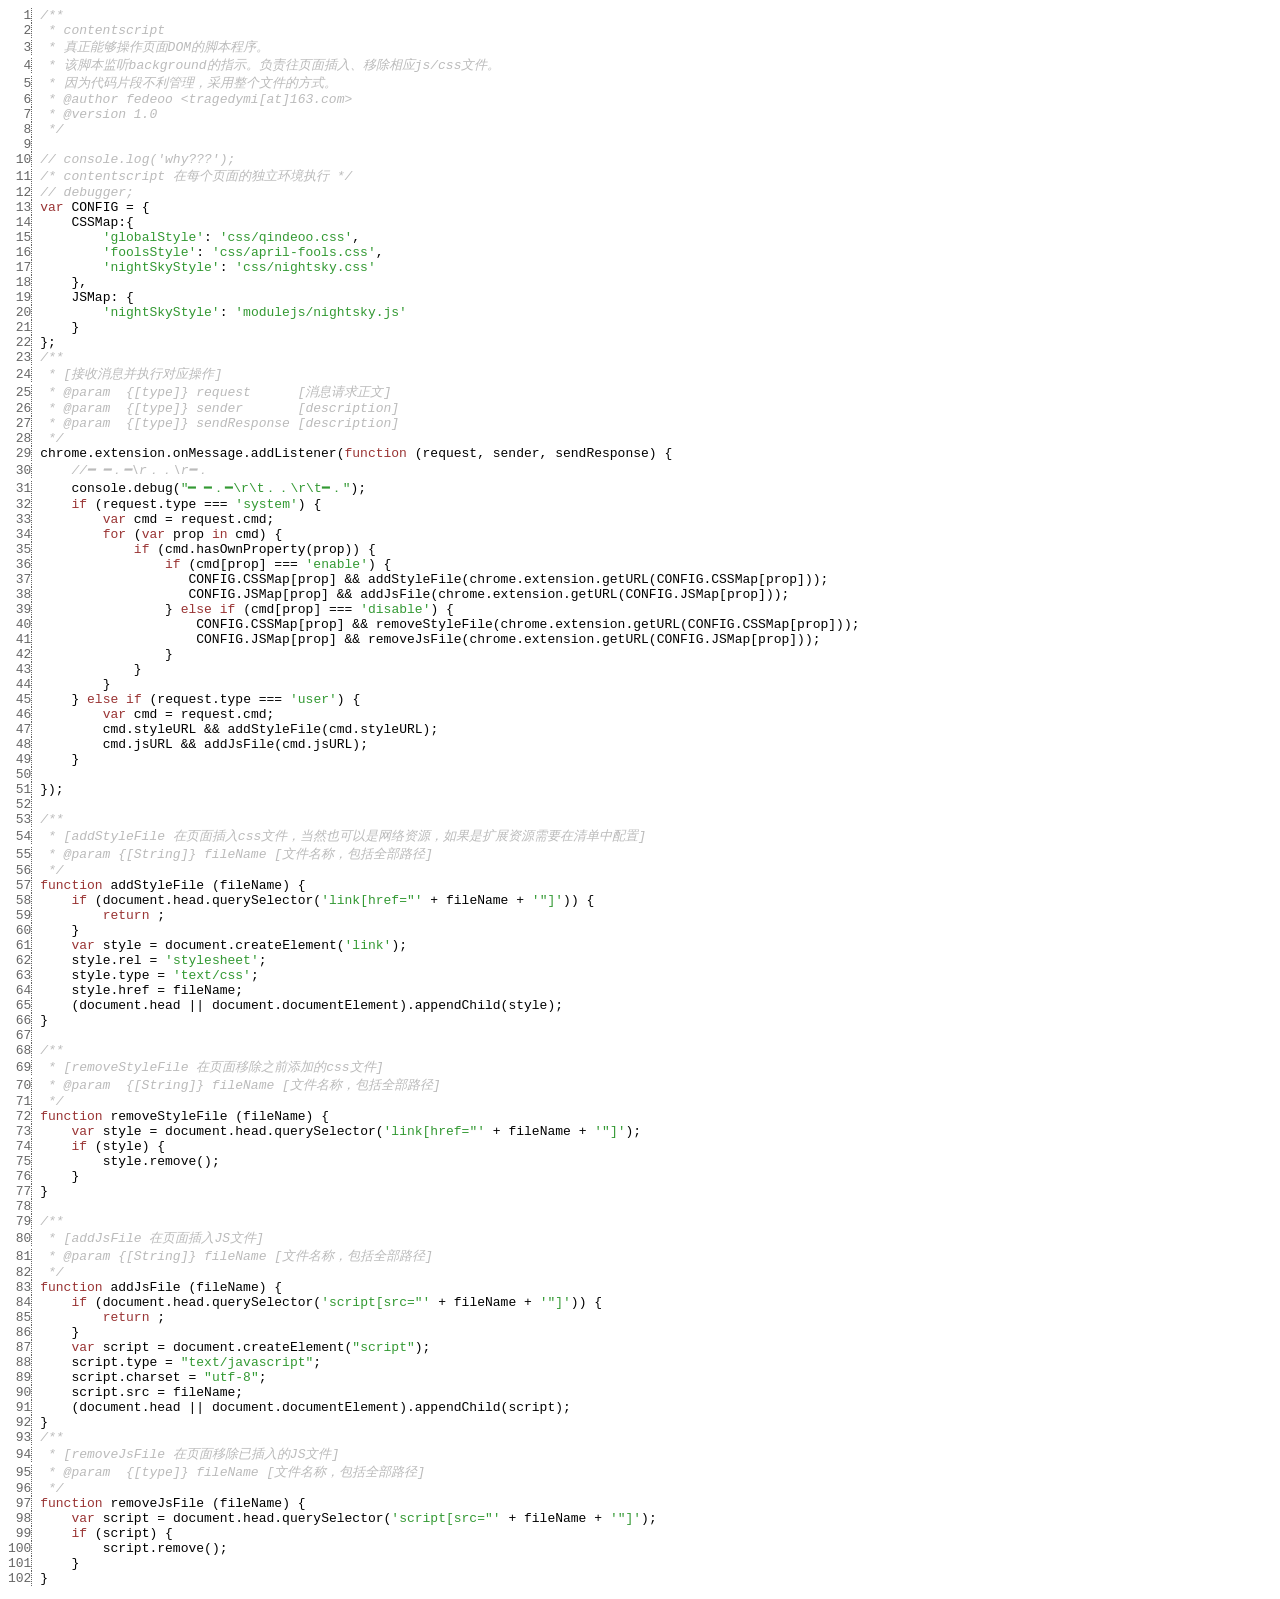
<file: jsdoc/symbols/src/js_contentscript.js.html>
<html><head><meta http-equiv="content-type" content="text/html; charset=utf-8"> <style>
	.KEYW {color: #933;}
	.COMM {color: #bbb; font-style: italic;}
	.NUMB {color: #393;}
	.STRN {color: #393;}
	.REGX {color: #339;}
	.line {border-right: 1px dotted #666; color: #666; font-style: normal;}
	</style></head><body><pre><span class='line'>  1</span> <span class="COMM">/**
<span class='line'>  2</span>  * contentscript
<span class='line'>  3</span>  * 真正能够操作页面DOM的脚本程序。
<span class='line'>  4</span>  * 该脚本监听background的指示。负责往页面插入、移除相应js/css文件。
<span class='line'>  5</span>  * 因为代码片段不利管理，采用整个文件的方式。
<span class='line'>  6</span>  * @author fedeoo &lt;tragedymi[at]163.com>
<span class='line'>  7</span>  * @version 1.0
<span class='line'>  8</span>  */</span><span class="WHIT">
<span class='line'>  9</span> 
<span class='line'> 10</span> </span><span class="COMM">// console.log('why???');</span><span class="WHIT">
<span class='line'> 11</span> </span><span class="COMM">/* contentscript 在每个页面的独立环境执行 */</span><span class="WHIT">
<span class='line'> 12</span> </span><span class="COMM">// debugger;</span><span class="WHIT">
<span class='line'> 13</span> </span><span class="KEYW">var</span><span class="WHIT"> </span><span class="NAME">CONFIG</span><span class="WHIT"> </span><span class="PUNC">=</span><span class="WHIT"> </span><span class="PUNC">{</span><span class="WHIT">
<span class='line'> 14</span> </span><span class="WHIT">    </span><span class="NAME">CSSMap</span><span class="PUNC">:</span><span class="PUNC">{</span><span class="WHIT">
<span class='line'> 15</span> </span><span class="WHIT">        </span><span class="STRN">'globalStyle'</span><span class="PUNC">:</span><span class="WHIT"> </span><span class="STRN">'css/qindeoo.css'</span><span class="PUNC">,</span><span class="WHIT">
<span class='line'> 16</span> </span><span class="WHIT">        </span><span class="STRN">'foolsStyle'</span><span class="PUNC">:</span><span class="WHIT"> </span><span class="STRN">'css/april-fools.css'</span><span class="PUNC">,</span><span class="WHIT">
<span class='line'> 17</span> </span><span class="WHIT">        </span><span class="STRN">'nightSkyStyle'</span><span class="PUNC">:</span><span class="WHIT"> </span><span class="STRN">'css/nightsky.css'</span><span class="WHIT">
<span class='line'> 18</span> </span><span class="WHIT">    </span><span class="PUNC">}</span><span class="PUNC">,</span><span class="WHIT">
<span class='line'> 19</span> </span><span class="WHIT">    </span><span class="NAME">JSMap</span><span class="PUNC">:</span><span class="WHIT"> </span><span class="PUNC">{</span><span class="WHIT">
<span class='line'> 20</span> </span><span class="WHIT">        </span><span class="STRN">'nightSkyStyle'</span><span class="PUNC">:</span><span class="WHIT"> </span><span class="STRN">'modulejs/nightsky.js'</span><span class="WHIT">
<span class='line'> 21</span> </span><span class="WHIT">    </span><span class="PUNC">}</span><span class="WHIT">
<span class='line'> 22</span> </span><span class="PUNC">}</span><span class="PUNC">;</span><span class="WHIT">
<span class='line'> 23</span> </span><span class="COMM">/**
<span class='line'> 24</span>  * [接收消息并执行对应操作]
<span class='line'> 25</span>  * @param  {[type]} request      [消息请求正文]
<span class='line'> 26</span>  * @param  {[type]} sender       [description]
<span class='line'> 27</span>  * @param  {[type]} sendResponse [description]
<span class='line'> 28</span>  */</span><span class="WHIT">
<span class='line'> 29</span> </span><span class="NAME">chrome.extension.onMessage.addListener</span><span class="PUNC">(</span><span class="KEYW">function</span><span class="WHIT"> </span><span class="PUNC">(</span><span class="NAME">request</span><span class="PUNC">,</span><span class="WHIT"> </span><span class="NAME">sender</span><span class="PUNC">,</span><span class="WHIT"> </span><span class="NAME">sendResponse</span><span class="PUNC">)</span><span class="WHIT"> </span><span class="PUNC">{</span><span class="WHIT">
<span class='line'> 30</span> </span><span class="WHIT">    </span><span class="COMM">//━ ━．━\r．．\r━．</span><span class="WHIT">
<span class='line'> 31</span> </span><span class="WHIT">    </span><span class="NAME">console.debug</span><span class="PUNC">(</span><span class="STRN">"━ ━．━\r\t．．\r\t━．"</span><span class="PUNC">)</span><span class="PUNC">;</span><span class="WHIT">
<span class='line'> 32</span> </span><span class="WHIT">    </span><span class="KEYW">if</span><span class="WHIT"> </span><span class="PUNC">(</span><span class="NAME">request.type</span><span class="WHIT"> </span><span class="PUNC">===</span><span class="WHIT"> </span><span class="STRN">'system'</span><span class="PUNC">)</span><span class="WHIT"> </span><span class="PUNC">{</span><span class="WHIT">
<span class='line'> 33</span> </span><span class="WHIT">        </span><span class="KEYW">var</span><span class="WHIT"> </span><span class="NAME">cmd</span><span class="WHIT"> </span><span class="PUNC">=</span><span class="WHIT"> </span><span class="NAME">request.cmd</span><span class="PUNC">;</span><span class="WHIT">
<span class='line'> 34</span> </span><span class="WHIT">        </span><span class="KEYW">for</span><span class="WHIT"> </span><span class="PUNC">(</span><span class="KEYW">var</span><span class="WHIT"> </span><span class="NAME">prop</span><span class="WHIT"> </span><span class="KEYW">in</span><span class="WHIT"> </span><span class="NAME">cmd</span><span class="PUNC">)</span><span class="WHIT"> </span><span class="PUNC">{</span><span class="WHIT">
<span class='line'> 35</span> </span><span class="WHIT">            </span><span class="KEYW">if</span><span class="WHIT"> </span><span class="PUNC">(</span><span class="NAME">cmd.hasOwnProperty</span><span class="PUNC">(</span><span class="NAME">prop</span><span class="PUNC">)</span><span class="PUNC">)</span><span class="WHIT"> </span><span class="PUNC">{</span><span class="WHIT">
<span class='line'> 36</span> </span><span class="WHIT">                </span><span class="KEYW">if</span><span class="WHIT"> </span><span class="PUNC">(</span><span class="NAME">cmd</span><span class="PUNC">[</span><span class="NAME">prop</span><span class="PUNC">]</span><span class="WHIT"> </span><span class="PUNC">===</span><span class="WHIT"> </span><span class="STRN">'enable'</span><span class="PUNC">)</span><span class="WHIT"> </span><span class="PUNC">{</span><span class="WHIT">
<span class='line'> 37</span> </span><span class="WHIT">                   </span><span class="NAME">CONFIG.CSSMap</span><span class="PUNC">[</span><span class="NAME">prop</span><span class="PUNC">]</span><span class="WHIT"> </span><span class="PUNC">&&</span><span class="WHIT"> </span><span class="NAME">addStyleFile</span><span class="PUNC">(</span><span class="NAME">chrome.extension.getURL</span><span class="PUNC">(</span><span class="NAME">CONFIG.CSSMap</span><span class="PUNC">[</span><span class="NAME">prop</span><span class="PUNC">]</span><span class="PUNC">)</span><span class="PUNC">)</span><span class="PUNC">;</span><span class="WHIT">
<span class='line'> 38</span> </span><span class="WHIT">                   </span><span class="NAME">CONFIG.JSMap</span><span class="PUNC">[</span><span class="NAME">prop</span><span class="PUNC">]</span><span class="WHIT"> </span><span class="PUNC">&&</span><span class="WHIT"> </span><span class="NAME">addJsFile</span><span class="PUNC">(</span><span class="NAME">chrome.extension.getURL</span><span class="PUNC">(</span><span class="NAME">CONFIG.JSMap</span><span class="PUNC">[</span><span class="NAME">prop</span><span class="PUNC">]</span><span class="PUNC">)</span><span class="PUNC">)</span><span class="PUNC">;</span><span class="WHIT">
<span class='line'> 39</span> </span><span class="WHIT">                </span><span class="PUNC">}</span><span class="WHIT"> </span><span class="KEYW">else</span><span class="WHIT"> </span><span class="KEYW">if</span><span class="WHIT"> </span><span class="PUNC">(</span><span class="NAME">cmd</span><span class="PUNC">[</span><span class="NAME">prop</span><span class="PUNC">]</span><span class="WHIT"> </span><span class="PUNC">===</span><span class="WHIT"> </span><span class="STRN">'disable'</span><span class="PUNC">)</span><span class="WHIT"> </span><span class="PUNC">{</span><span class="WHIT">
<span class='line'> 40</span> </span><span class="WHIT">                    </span><span class="NAME">CONFIG.CSSMap</span><span class="PUNC">[</span><span class="NAME">prop</span><span class="PUNC">]</span><span class="WHIT"> </span><span class="PUNC">&&</span><span class="WHIT"> </span><span class="NAME">removeStyleFile</span><span class="PUNC">(</span><span class="NAME">chrome.extension.getURL</span><span class="PUNC">(</span><span class="NAME">CONFIG.CSSMap</span><span class="PUNC">[</span><span class="NAME">prop</span><span class="PUNC">]</span><span class="PUNC">)</span><span class="PUNC">)</span><span class="PUNC">;</span><span class="WHIT">
<span class='line'> 41</span> </span><span class="WHIT">                    </span><span class="NAME">CONFIG.JSMap</span><span class="PUNC">[</span><span class="NAME">prop</span><span class="PUNC">]</span><span class="WHIT"> </span><span class="PUNC">&&</span><span class="WHIT"> </span><span class="NAME">removeJsFile</span><span class="PUNC">(</span><span class="NAME">chrome.extension.getURL</span><span class="PUNC">(</span><span class="NAME">CONFIG.JSMap</span><span class="PUNC">[</span><span class="NAME">prop</span><span class="PUNC">]</span><span class="PUNC">)</span><span class="PUNC">)</span><span class="PUNC">;</span><span class="WHIT">
<span class='line'> 42</span> </span><span class="WHIT">                </span><span class="PUNC">}</span><span class="WHIT">
<span class='line'> 43</span> </span><span class="WHIT">            </span><span class="PUNC">}</span><span class="WHIT">
<span class='line'> 44</span> </span><span class="WHIT">        </span><span class="PUNC">}</span><span class="WHIT">
<span class='line'> 45</span> </span><span class="WHIT">    </span><span class="PUNC">}</span><span class="WHIT"> </span><span class="KEYW">else</span><span class="WHIT"> </span><span class="KEYW">if</span><span class="WHIT"> </span><span class="PUNC">(</span><span class="NAME">request.type</span><span class="WHIT"> </span><span class="PUNC">===</span><span class="WHIT"> </span><span class="STRN">'user'</span><span class="PUNC">)</span><span class="WHIT"> </span><span class="PUNC">{</span><span class="WHIT">
<span class='line'> 46</span> </span><span class="WHIT">        </span><span class="KEYW">var</span><span class="WHIT"> </span><span class="NAME">cmd</span><span class="WHIT"> </span><span class="PUNC">=</span><span class="WHIT"> </span><span class="NAME">request.cmd</span><span class="PUNC">;</span><span class="WHIT">
<span class='line'> 47</span> </span><span class="WHIT">        </span><span class="NAME">cmd.styleURL</span><span class="WHIT"> </span><span class="PUNC">&&</span><span class="WHIT"> </span><span class="NAME">addStyleFile</span><span class="PUNC">(</span><span class="NAME">cmd.styleURL</span><span class="PUNC">)</span><span class="PUNC">;</span><span class="WHIT">
<span class='line'> 48</span> </span><span class="WHIT">        </span><span class="NAME">cmd.jsURL</span><span class="WHIT"> </span><span class="PUNC">&&</span><span class="WHIT"> </span><span class="NAME">addJsFile</span><span class="PUNC">(</span><span class="NAME">cmd.jsURL</span><span class="PUNC">)</span><span class="PUNC">;</span><span class="WHIT">
<span class='line'> 49</span> </span><span class="WHIT">    </span><span class="PUNC">}</span><span class="WHIT">
<span class='line'> 50</span> </span><span class="WHIT">    </span><span class="WHIT">
<span class='line'> 51</span> </span><span class="PUNC">}</span><span class="PUNC">)</span><span class="PUNC">;</span><span class="WHIT">
<span class='line'> 52</span> 
<span class='line'> 53</span> </span><span class="COMM">/**
<span class='line'> 54</span>  * [addStyleFile 在页面插入css文件，当然也可以是网络资源，如果是扩展资源需要在清单中配置]
<span class='line'> 55</span>  * @param {[String]} fileName [文件名称，包括全部路径]
<span class='line'> 56</span>  */</span><span class="WHIT">
<span class='line'> 57</span> </span><span class="KEYW">function</span><span class="WHIT"> </span><span class="NAME">addStyleFile</span><span class="WHIT"> </span><span class="PUNC">(</span><span class="NAME">fileName</span><span class="PUNC">)</span><span class="WHIT"> </span><span class="PUNC">{</span><span class="WHIT">
<span class='line'> 58</span> </span><span class="WHIT">    </span><span class="KEYW">if</span><span class="WHIT"> </span><span class="PUNC">(</span><span class="NAME">document.head.querySelector</span><span class="PUNC">(</span><span class="STRN">'link[href="'</span><span class="WHIT"> </span><span class="PUNC">+</span><span class="WHIT"> </span><span class="NAME">fileName</span><span class="WHIT"> </span><span class="PUNC">+</span><span class="WHIT"> </span><span class="STRN">'"]'</span><span class="PUNC">)</span><span class="PUNC">)</span><span class="WHIT"> </span><span class="PUNC">{</span><span class="WHIT">
<span class='line'> 59</span> </span><span class="WHIT">        </span><span class="KEYW">return</span><span class="WHIT"> </span><span class="PUNC">;</span><span class="WHIT">
<span class='line'> 60</span> </span><span class="WHIT">    </span><span class="PUNC">}</span><span class="WHIT">
<span class='line'> 61</span> </span><span class="WHIT">    </span><span class="KEYW">var</span><span class="WHIT"> </span><span class="NAME">style</span><span class="WHIT"> </span><span class="PUNC">=</span><span class="WHIT"> </span><span class="NAME">document.createElement</span><span class="PUNC">(</span><span class="STRN">'link'</span><span class="PUNC">)</span><span class="PUNC">;</span><span class="WHIT">
<span class='line'> 62</span> </span><span class="WHIT">    </span><span class="NAME">style.rel</span><span class="WHIT"> </span><span class="PUNC">=</span><span class="WHIT"> </span><span class="STRN">'stylesheet'</span><span class="PUNC">;</span><span class="WHIT">
<span class='line'> 63</span> </span><span class="WHIT">    </span><span class="NAME">style.type</span><span class="WHIT"> </span><span class="PUNC">=</span><span class="WHIT"> </span><span class="STRN">'text/css'</span><span class="PUNC">;</span><span class="WHIT">
<span class='line'> 64</span> </span><span class="WHIT">    </span><span class="NAME">style.href</span><span class="WHIT"> </span><span class="PUNC">=</span><span class="WHIT"> </span><span class="NAME">fileName</span><span class="PUNC">;</span><span class="WHIT">
<span class='line'> 65</span> </span><span class="WHIT">    </span><span class="PUNC">(</span><span class="NAME">document.head</span><span class="WHIT"> </span><span class="PUNC">||</span><span class="WHIT"> </span><span class="NAME">document.documentElement</span><span class="PUNC">)</span><span class="PUNC">.</span><span class="NAME">appendChild</span><span class="PUNC">(</span><span class="NAME">style</span><span class="PUNC">)</span><span class="PUNC">;</span><span class="WHIT">
<span class='line'> 66</span> </span><span class="PUNC">}</span><span class="WHIT">
<span class='line'> 67</span> 
<span class='line'> 68</span> </span><span class="COMM">/**
<span class='line'> 69</span>  * [removeStyleFile 在页面移除之前添加的css文件]
<span class='line'> 70</span>  * @param  {[String]} fileName [文件名称，包括全部路径]
<span class='line'> 71</span>  */</span><span class="WHIT">
<span class='line'> 72</span> </span><span class="KEYW">function</span><span class="WHIT"> </span><span class="NAME">removeStyleFile</span><span class="WHIT"> </span><span class="PUNC">(</span><span class="NAME">fileName</span><span class="PUNC">)</span><span class="WHIT"> </span><span class="PUNC">{</span><span class="WHIT">
<span class='line'> 73</span> </span><span class="WHIT">    </span><span class="KEYW">var</span><span class="WHIT"> </span><span class="NAME">style</span><span class="WHIT"> </span><span class="PUNC">=</span><span class="WHIT"> </span><span class="NAME">document.head.querySelector</span><span class="PUNC">(</span><span class="STRN">'link[href="'</span><span class="WHIT"> </span><span class="PUNC">+</span><span class="WHIT"> </span><span class="NAME">fileName</span><span class="WHIT"> </span><span class="PUNC">+</span><span class="WHIT"> </span><span class="STRN">'"]'</span><span class="PUNC">)</span><span class="PUNC">;</span><span class="WHIT">
<span class='line'> 74</span> </span><span class="WHIT">    </span><span class="KEYW">if</span><span class="WHIT"> </span><span class="PUNC">(</span><span class="NAME">style</span><span class="PUNC">)</span><span class="WHIT"> </span><span class="PUNC">{</span><span class="WHIT">
<span class='line'> 75</span> </span><span class="WHIT">        </span><span class="NAME">style.remove</span><span class="PUNC">(</span><span class="PUNC">)</span><span class="PUNC">;</span><span class="WHIT">
<span class='line'> 76</span> </span><span class="WHIT">    </span><span class="PUNC">}</span><span class="WHIT">
<span class='line'> 77</span> </span><span class="PUNC">}</span><span class="WHIT">
<span class='line'> 78</span> 
<span class='line'> 79</span> </span><span class="COMM">/**
<span class='line'> 80</span>  * [addJsFile 在页面插入JS文件]
<span class='line'> 81</span>  * @param {[String]} fileName [文件名称，包括全部路径]
<span class='line'> 82</span>  */</span><span class="WHIT">
<span class='line'> 83</span> </span><span class="KEYW">function</span><span class="WHIT"> </span><span class="NAME">addJsFile</span><span class="WHIT"> </span><span class="PUNC">(</span><span class="NAME">fileName</span><span class="PUNC">)</span><span class="WHIT"> </span><span class="PUNC">{</span><span class="WHIT">
<span class='line'> 84</span> </span><span class="WHIT">    </span><span class="KEYW">if</span><span class="WHIT"> </span><span class="PUNC">(</span><span class="NAME">document.head.querySelector</span><span class="PUNC">(</span><span class="STRN">'script[src="'</span><span class="WHIT"> </span><span class="PUNC">+</span><span class="WHIT"> </span><span class="NAME">fileName</span><span class="WHIT"> </span><span class="PUNC">+</span><span class="WHIT"> </span><span class="STRN">'"]'</span><span class="PUNC">)</span><span class="PUNC">)</span><span class="WHIT"> </span><span class="PUNC">{</span><span class="WHIT">
<span class='line'> 85</span> </span><span class="WHIT">        </span><span class="KEYW">return</span><span class="WHIT"> </span><span class="PUNC">;</span><span class="WHIT">
<span class='line'> 86</span> </span><span class="WHIT">    </span><span class="PUNC">}</span><span class="WHIT">
<span class='line'> 87</span> </span><span class="WHIT">    </span><span class="KEYW">var</span><span class="WHIT"> </span><span class="NAME">script</span><span class="WHIT"> </span><span class="PUNC">=</span><span class="WHIT"> </span><span class="NAME">document.createElement</span><span class="PUNC">(</span><span class="STRN">"script"</span><span class="PUNC">)</span><span class="PUNC">;</span><span class="WHIT"> </span><span class="WHIT">
<span class='line'> 88</span> </span><span class="WHIT">    </span><span class="NAME">script.type</span><span class="WHIT"> </span><span class="PUNC">=</span><span class="WHIT"> </span><span class="STRN">"text/javascript"</span><span class="PUNC">;</span><span class="WHIT"> </span><span class="WHIT">
<span class='line'> 89</span> </span><span class="WHIT">    </span><span class="NAME">script.charset</span><span class="WHIT"> </span><span class="PUNC">=</span><span class="WHIT"> </span><span class="STRN">"utf-8"</span><span class="PUNC">;</span><span class="WHIT">
<span class='line'> 90</span> </span><span class="WHIT">    </span><span class="NAME">script.src</span><span class="WHIT"> </span><span class="PUNC">=</span><span class="WHIT"> </span><span class="NAME">fileName</span><span class="PUNC">;</span><span class="WHIT"> </span><span class="WHIT">
<span class='line'> 91</span> </span><span class="WHIT">    </span><span class="PUNC">(</span><span class="NAME">document.head</span><span class="WHIT"> </span><span class="PUNC">||</span><span class="WHIT"> </span><span class="NAME">document.documentElement</span><span class="PUNC">)</span><span class="PUNC">.</span><span class="NAME">appendChild</span><span class="PUNC">(</span><span class="NAME">script</span><span class="PUNC">)</span><span class="PUNC">;</span><span class="WHIT"> </span><span class="WHIT">
<span class='line'> 92</span> </span><span class="PUNC">}</span><span class="WHIT">
<span class='line'> 93</span> </span><span class="COMM">/**
<span class='line'> 94</span>  * [removeJsFile 在页面移除已插入的JS文件]
<span class='line'> 95</span>  * @param  {[type]} fileName [文件名称，包括全部路径]
<span class='line'> 96</span>  */</span><span class="WHIT">
<span class='line'> 97</span> </span><span class="KEYW">function</span><span class="WHIT"> </span><span class="NAME">removeJsFile</span><span class="WHIT"> </span><span class="PUNC">(</span><span class="NAME">fileName</span><span class="PUNC">)</span><span class="WHIT"> </span><span class="PUNC">{</span><span class="WHIT">
<span class='line'> 98</span> </span><span class="WHIT">    </span><span class="KEYW">var</span><span class="WHIT"> </span><span class="NAME">script</span><span class="WHIT"> </span><span class="PUNC">=</span><span class="WHIT"> </span><span class="NAME">document.head.querySelector</span><span class="PUNC">(</span><span class="STRN">'script[src="'</span><span class="WHIT"> </span><span class="PUNC">+</span><span class="WHIT"> </span><span class="NAME">fileName</span><span class="WHIT"> </span><span class="PUNC">+</span><span class="WHIT"> </span><span class="STRN">'"]'</span><span class="PUNC">)</span><span class="PUNC">;</span><span class="WHIT">
<span class='line'> 99</span> </span><span class="WHIT">    </span><span class="KEYW">if</span><span class="WHIT"> </span><span class="PUNC">(</span><span class="NAME">script</span><span class="PUNC">)</span><span class="WHIT"> </span><span class="PUNC">{</span><span class="WHIT">
<span class='line'>100</span> </span><span class="WHIT">        </span><span class="NAME">script.remove</span><span class="PUNC">(</span><span class="PUNC">)</span><span class="PUNC">;</span><span class="WHIT">
<span class='line'>101</span> </span><span class="WHIT">    </span><span class="PUNC">}</span><span class="WHIT">
<span class='line'>102</span> </span><span class="PUNC">}</span></pre></body></html>
</file>
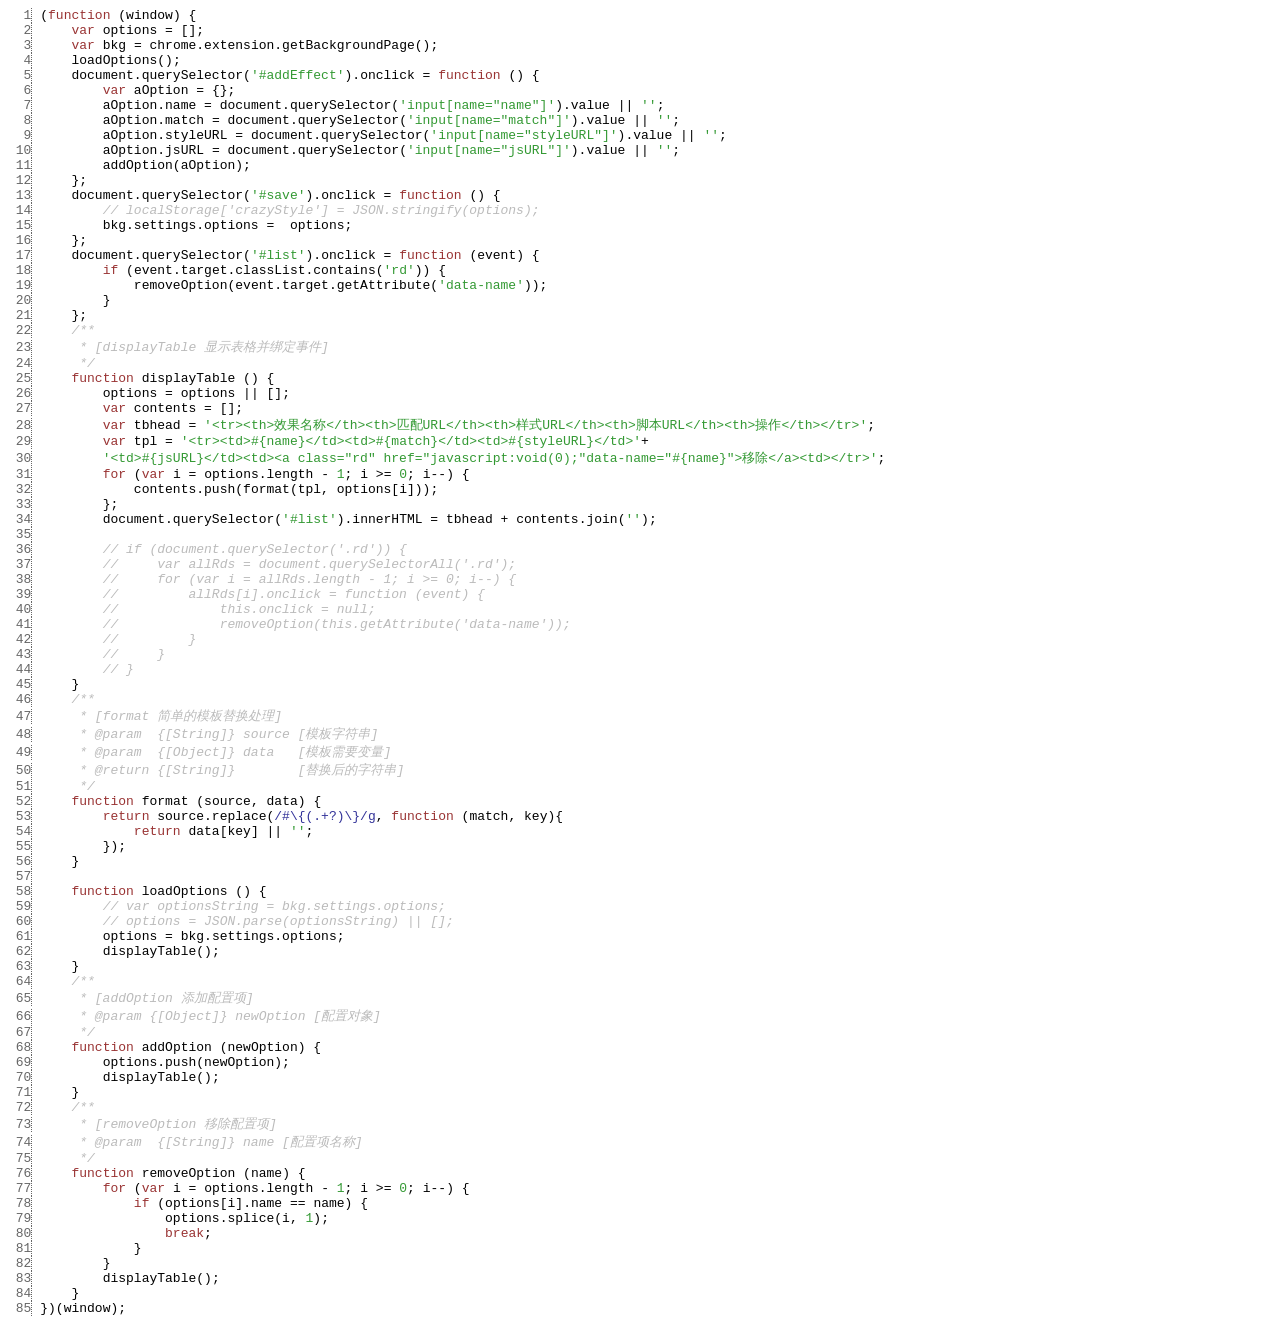
<file: jsdoc/symbols/src/js_options.js.html>
<html><head><meta http-equiv="content-type" content="text/html; charset=utf-8"> <style>
	.KEYW {color: #933;}
	.COMM {color: #bbb; font-style: italic;}
	.NUMB {color: #393;}
	.STRN {color: #393;}
	.REGX {color: #339;}
	.line {border-right: 1px dotted #666; color: #666; font-style: normal;}
	</style></head><body><pre><span class='line'>  1</span> <span class="PUNC">(</span><span class="KEYW">function</span><span class="WHIT"> </span><span class="PUNC">(</span><span class="NAME">window</span><span class="PUNC">)</span><span class="WHIT"> </span><span class="PUNC">{</span><span class="WHIT">
<span class='line'>  2</span> </span><span class="WHIT">    </span><span class="KEYW">var</span><span class="WHIT"> </span><span class="NAME">options</span><span class="WHIT"> </span><span class="PUNC">=</span><span class="WHIT"> </span><span class="PUNC">[</span><span class="PUNC">]</span><span class="PUNC">;</span><span class="WHIT">
<span class='line'>  3</span> </span><span class="WHIT">    </span><span class="KEYW">var</span><span class="WHIT"> </span><span class="NAME">bkg</span><span class="WHIT"> </span><span class="PUNC">=</span><span class="WHIT"> </span><span class="NAME">chrome.extension.getBackgroundPage</span><span class="PUNC">(</span><span class="PUNC">)</span><span class="PUNC">;</span><span class="WHIT">
<span class='line'>  4</span> </span><span class="WHIT">    </span><span class="NAME">loadOptions</span><span class="PUNC">(</span><span class="PUNC">)</span><span class="PUNC">;</span><span class="WHIT">
<span class='line'>  5</span> </span><span class="WHIT">    </span><span class="NAME">document.querySelector</span><span class="PUNC">(</span><span class="STRN">'#addEffect'</span><span class="PUNC">)</span><span class="PUNC">.</span><span class="NAME">onclick</span><span class="WHIT"> </span><span class="PUNC">=</span><span class="WHIT"> </span><span class="KEYW">function</span><span class="WHIT"> </span><span class="PUNC">(</span><span class="PUNC">)</span><span class="WHIT"> </span><span class="PUNC">{</span><span class="WHIT">
<span class='line'>  6</span> </span><span class="WHIT">        </span><span class="KEYW">var</span><span class="WHIT"> </span><span class="NAME">aOption</span><span class="WHIT"> </span><span class="PUNC">=</span><span class="WHIT"> </span><span class="PUNC">{</span><span class="PUNC">}</span><span class="PUNC">;</span><span class="WHIT">
<span class='line'>  7</span> </span><span class="WHIT">        </span><span class="NAME">aOption.name</span><span class="WHIT"> </span><span class="PUNC">=</span><span class="WHIT"> </span><span class="NAME">document.querySelector</span><span class="PUNC">(</span><span class="STRN">'input[name="name"]'</span><span class="PUNC">)</span><span class="PUNC">.</span><span class="NAME">value</span><span class="WHIT"> </span><span class="PUNC">||</span><span class="WHIT"> </span><span class="STRN">''</span><span class="PUNC">;</span><span class="WHIT">
<span class='line'>  8</span> </span><span class="WHIT">        </span><span class="NAME">aOption.match</span><span class="WHIT"> </span><span class="PUNC">=</span><span class="WHIT"> </span><span class="NAME">document.querySelector</span><span class="PUNC">(</span><span class="STRN">'input[name="match"]'</span><span class="PUNC">)</span><span class="PUNC">.</span><span class="NAME">value</span><span class="WHIT"> </span><span class="PUNC">||</span><span class="WHIT"> </span><span class="STRN">''</span><span class="PUNC">;</span><span class="WHIT">
<span class='line'>  9</span> </span><span class="WHIT">        </span><span class="NAME">aOption.styleURL</span><span class="WHIT"> </span><span class="PUNC">=</span><span class="WHIT"> </span><span class="NAME">document.querySelector</span><span class="PUNC">(</span><span class="STRN">'input[name="styleURL"]'</span><span class="PUNC">)</span><span class="PUNC">.</span><span class="NAME">value</span><span class="WHIT"> </span><span class="PUNC">||</span><span class="WHIT"> </span><span class="STRN">''</span><span class="PUNC">;</span><span class="WHIT">
<span class='line'> 10</span> </span><span class="WHIT">        </span><span class="NAME">aOption.jsURL</span><span class="WHIT"> </span><span class="PUNC">=</span><span class="WHIT"> </span><span class="NAME">document.querySelector</span><span class="PUNC">(</span><span class="STRN">'input[name="jsURL"]'</span><span class="PUNC">)</span><span class="PUNC">.</span><span class="NAME">value</span><span class="WHIT"> </span><span class="PUNC">||</span><span class="WHIT"> </span><span class="STRN">''</span><span class="PUNC">;</span><span class="WHIT">
<span class='line'> 11</span> </span><span class="WHIT">        </span><span class="NAME">addOption</span><span class="PUNC">(</span><span class="NAME">aOption</span><span class="PUNC">)</span><span class="PUNC">;</span><span class="WHIT">
<span class='line'> 12</span> </span><span class="WHIT">    </span><span class="PUNC">}</span><span class="PUNC">;</span><span class="WHIT">
<span class='line'> 13</span> </span><span class="WHIT">    </span><span class="NAME">document.querySelector</span><span class="PUNC">(</span><span class="STRN">'#save'</span><span class="PUNC">)</span><span class="PUNC">.</span><span class="NAME">onclick</span><span class="WHIT"> </span><span class="PUNC">=</span><span class="WHIT"> </span><span class="KEYW">function</span><span class="WHIT"> </span><span class="PUNC">(</span><span class="PUNC">)</span><span class="WHIT"> </span><span class="PUNC">{</span><span class="WHIT">
<span class='line'> 14</span> </span><span class="WHIT">        </span><span class="COMM">// localStorage['crazyStyle'] = JSON.stringify(options);</span><span class="WHIT">
<span class='line'> 15</span> </span><span class="WHIT">        </span><span class="NAME">bkg.settings.options</span><span class="WHIT"> </span><span class="PUNC">=</span><span class="WHIT">  </span><span class="NAME">options</span><span class="PUNC">;</span><span class="WHIT">
<span class='line'> 16</span> </span><span class="WHIT">    </span><span class="PUNC">}</span><span class="PUNC">;</span><span class="WHIT">
<span class='line'> 17</span> </span><span class="WHIT">    </span><span class="NAME">document.querySelector</span><span class="PUNC">(</span><span class="STRN">'#list'</span><span class="PUNC">)</span><span class="PUNC">.</span><span class="NAME">onclick</span><span class="WHIT"> </span><span class="PUNC">=</span><span class="WHIT"> </span><span class="KEYW">function</span><span class="WHIT"> </span><span class="PUNC">(</span><span class="NAME">event</span><span class="PUNC">)</span><span class="WHIT"> </span><span class="PUNC">{</span><span class="WHIT">
<span class='line'> 18</span> </span><span class="WHIT">        </span><span class="KEYW">if</span><span class="WHIT"> </span><span class="PUNC">(</span><span class="NAME">event.target.classList.contains</span><span class="PUNC">(</span><span class="STRN">'rd'</span><span class="PUNC">)</span><span class="PUNC">)</span><span class="WHIT"> </span><span class="PUNC">{</span><span class="WHIT">
<span class='line'> 19</span> </span><span class="WHIT">            </span><span class="NAME">removeOption</span><span class="PUNC">(</span><span class="NAME">event.target.getAttribute</span><span class="PUNC">(</span><span class="STRN">'data-name'</span><span class="PUNC">)</span><span class="PUNC">)</span><span class="PUNC">;</span><span class="WHIT">
<span class='line'> 20</span> </span><span class="WHIT">        </span><span class="PUNC">}</span><span class="WHIT">
<span class='line'> 21</span> </span><span class="WHIT">    </span><span class="PUNC">}</span><span class="PUNC">;</span><span class="WHIT">
<span class='line'> 22</span> </span><span class="WHIT">    </span><span class="COMM">/**
<span class='line'> 23</span>      * [displayTable 显示表格并绑定事件]
<span class='line'> 24</span>      */</span><span class="WHIT">
<span class='line'> 25</span> </span><span class="WHIT">    </span><span class="KEYW">function</span><span class="WHIT"> </span><span class="NAME">displayTable</span><span class="WHIT"> </span><span class="PUNC">(</span><span class="PUNC">)</span><span class="WHIT"> </span><span class="PUNC">{</span><span class="WHIT">
<span class='line'> 26</span> </span><span class="WHIT">        </span><span class="NAME">options</span><span class="WHIT"> </span><span class="PUNC">=</span><span class="WHIT"> </span><span class="NAME">options</span><span class="WHIT"> </span><span class="PUNC">||</span><span class="WHIT"> </span><span class="PUNC">[</span><span class="PUNC">]</span><span class="PUNC">;</span><span class="WHIT">
<span class='line'> 27</span> </span><span class="WHIT">        </span><span class="KEYW">var</span><span class="WHIT"> </span><span class="NAME">contents</span><span class="WHIT"> </span><span class="PUNC">=</span><span class="WHIT"> </span><span class="PUNC">[</span><span class="PUNC">]</span><span class="PUNC">;</span><span class="WHIT">
<span class='line'> 28</span> </span><span class="WHIT">        </span><span class="KEYW">var</span><span class="WHIT"> </span><span class="NAME">tbhead</span><span class="WHIT"> </span><span class="PUNC">=</span><span class="WHIT"> </span><span class="STRN">'&lt;tr>&lt;th>效果名称&lt;/th>&lt;th>匹配URL&lt;/th>&lt;th>样式URL&lt;/th>&lt;th>脚本URL&lt;/th>&lt;th>操作&lt;/th>&lt;/tr>'</span><span class="PUNC">;</span><span class="WHIT">
<span class='line'> 29</span> </span><span class="WHIT">        </span><span class="KEYW">var</span><span class="WHIT"> </span><span class="NAME">tpl</span><span class="WHIT"> </span><span class="PUNC">=</span><span class="WHIT"> </span><span class="STRN">'&lt;tr>&lt;td>#{name}&lt;/td>&lt;td>#{match}&lt;/td>&lt;td>#{styleURL}&lt;/td>'</span><span class="PUNC">+</span><span class="WHIT">
<span class='line'> 30</span> </span><span class="WHIT">        </span><span class="STRN">'&lt;td>#{jsURL}&lt;/td>&lt;td>&lt;a class="rd" href="javascript:void(0);"data-name="#{name}">移除&lt;/a>&lt;td>&lt;/tr>'</span><span class="PUNC">;</span><span class="WHIT">
<span class='line'> 31</span> </span><span class="WHIT">        </span><span class="KEYW">for</span><span class="WHIT"> </span><span class="PUNC">(</span><span class="KEYW">var</span><span class="WHIT"> </span><span class="NAME">i</span><span class="WHIT"> </span><span class="PUNC">=</span><span class="WHIT"> </span><span class="NAME">options.length</span><span class="WHIT"> </span><span class="PUNC">-</span><span class="WHIT"> </span><span class="NUMB">1</span><span class="PUNC">;</span><span class="WHIT"> </span><span class="NAME">i</span><span class="WHIT"> </span><span class="PUNC">>=</span><span class="WHIT"> </span><span class="NUMB">0</span><span class="PUNC">;</span><span class="WHIT"> </span><span class="NAME">i</span><span class="PUNC">--</span><span class="PUNC">)</span><span class="WHIT"> </span><span class="PUNC">{</span><span class="WHIT">
<span class='line'> 32</span> </span><span class="WHIT">            </span><span class="NAME">contents.push</span><span class="PUNC">(</span><span class="NAME">format</span><span class="PUNC">(</span><span class="NAME">tpl</span><span class="PUNC">,</span><span class="WHIT"> </span><span class="NAME">options</span><span class="PUNC">[</span><span class="NAME">i</span><span class="PUNC">]</span><span class="PUNC">)</span><span class="PUNC">)</span><span class="PUNC">;</span><span class="WHIT">
<span class='line'> 33</span> </span><span class="WHIT">        </span><span class="PUNC">}</span><span class="PUNC">;</span><span class="WHIT">
<span class='line'> 34</span> </span><span class="WHIT">        </span><span class="NAME">document.querySelector</span><span class="PUNC">(</span><span class="STRN">'#list'</span><span class="PUNC">)</span><span class="PUNC">.</span><span class="NAME">innerHTML</span><span class="WHIT"> </span><span class="PUNC">=</span><span class="WHIT"> </span><span class="NAME">tbhead</span><span class="WHIT"> </span><span class="PUNC">+</span><span class="WHIT"> </span><span class="NAME">contents.join</span><span class="PUNC">(</span><span class="STRN">''</span><span class="PUNC">)</span><span class="PUNC">;</span><span class="WHIT">
<span class='line'> 35</span> 
<span class='line'> 36</span> </span><span class="WHIT">        </span><span class="COMM">// if (document.querySelector('.rd')) {</span><span class="WHIT">
<span class='line'> 37</span> </span><span class="WHIT">        </span><span class="COMM">//     var allRds = document.querySelectorAll('.rd');</span><span class="WHIT">
<span class='line'> 38</span> </span><span class="WHIT">        </span><span class="COMM">//     for (var i = allRds.length - 1; i >= 0; i--) {</span><span class="WHIT">
<span class='line'> 39</span> </span><span class="WHIT">        </span><span class="COMM">//         allRds[i].onclick = function (event) {</span><span class="WHIT">
<span class='line'> 40</span> </span><span class="WHIT">        </span><span class="COMM">//             this.onclick = null;</span><span class="WHIT">
<span class='line'> 41</span> </span><span class="WHIT">        </span><span class="COMM">//             removeOption(this.getAttribute('data-name'));</span><span class="WHIT">
<span class='line'> 42</span> </span><span class="WHIT">        </span><span class="COMM">//         }</span><span class="WHIT">
<span class='line'> 43</span> </span><span class="WHIT">        </span><span class="COMM">//     }</span><span class="WHIT">
<span class='line'> 44</span> </span><span class="WHIT">        </span><span class="COMM">// }</span><span class="WHIT">
<span class='line'> 45</span> </span><span class="WHIT">    </span><span class="PUNC">}</span><span class="WHIT">
<span class='line'> 46</span> </span><span class="WHIT">    </span><span class="COMM">/**
<span class='line'> 47</span>      * [format 简单的模板替换处理]
<span class='line'> 48</span>      * @param  {[String]} source [模板字符串]
<span class='line'> 49</span>      * @param  {[Object]} data   [模板需要变量]
<span class='line'> 50</span>      * @return {[String]}        [替换后的字符串]
<span class='line'> 51</span>      */</span><span class="WHIT">
<span class='line'> 52</span> </span><span class="WHIT">    </span><span class="KEYW">function</span><span class="WHIT"> </span><span class="NAME">format</span><span class="WHIT"> </span><span class="PUNC">(</span><span class="NAME">source</span><span class="PUNC">,</span><span class="WHIT"> </span><span class="NAME">data</span><span class="PUNC">)</span><span class="WHIT"> </span><span class="PUNC">{</span><span class="WHIT">
<span class='line'> 53</span> </span><span class="WHIT">        </span><span class="KEYW">return</span><span class="WHIT"> </span><span class="NAME">source.replace</span><span class="PUNC">(</span><span class="REGX">/#\{(.+?)\}/g</span><span class="PUNC">,</span><span class="WHIT"> </span><span class="KEYW">function</span><span class="WHIT"> </span><span class="PUNC">(</span><span class="NAME">match</span><span class="PUNC">,</span><span class="WHIT"> </span><span class="NAME">key</span><span class="PUNC">)</span><span class="PUNC">{</span><span class="WHIT">
<span class='line'> 54</span> </span><span class="WHIT">            </span><span class="KEYW">return</span><span class="WHIT"> </span><span class="NAME">data</span><span class="PUNC">[</span><span class="NAME">key</span><span class="PUNC">]</span><span class="WHIT"> </span><span class="PUNC">||</span><span class="WHIT"> </span><span class="STRN">''</span><span class="PUNC">;</span><span class="WHIT">
<span class='line'> 55</span> </span><span class="WHIT">        </span><span class="PUNC">}</span><span class="PUNC">)</span><span class="PUNC">;</span><span class="WHIT">
<span class='line'> 56</span> </span><span class="WHIT">    </span><span class="PUNC">}</span><span class="WHIT">
<span class='line'> 57</span> 
<span class='line'> 58</span> </span><span class="WHIT">    </span><span class="KEYW">function</span><span class="WHIT"> </span><span class="NAME">loadOptions</span><span class="WHIT"> </span><span class="PUNC">(</span><span class="PUNC">)</span><span class="WHIT"> </span><span class="PUNC">{</span><span class="WHIT">
<span class='line'> 59</span> </span><span class="WHIT">        </span><span class="COMM">// var optionsString = bkg.settings.options;</span><span class="WHIT">
<span class='line'> 60</span> </span><span class="WHIT">        </span><span class="COMM">// options = JSON.parse(optionsString) || [];</span><span class="WHIT">
<span class='line'> 61</span> </span><span class="WHIT">        </span><span class="NAME">options</span><span class="WHIT"> </span><span class="PUNC">=</span><span class="WHIT"> </span><span class="NAME">bkg.settings.options</span><span class="PUNC">;</span><span class="WHIT">
<span class='line'> 62</span> </span><span class="WHIT">        </span><span class="NAME">displayTable</span><span class="PUNC">(</span><span class="PUNC">)</span><span class="PUNC">;</span><span class="WHIT">
<span class='line'> 63</span> </span><span class="WHIT">    </span><span class="PUNC">}</span><span class="WHIT">
<span class='line'> 64</span> </span><span class="WHIT">    </span><span class="COMM">/**
<span class='line'> 65</span>      * [addOption 添加配置项]
<span class='line'> 66</span>      * @param {[Object]} newOption [配置对象]
<span class='line'> 67</span>      */</span><span class="WHIT">
<span class='line'> 68</span> </span><span class="WHIT">    </span><span class="KEYW">function</span><span class="WHIT"> </span><span class="NAME">addOption</span><span class="WHIT"> </span><span class="PUNC">(</span><span class="NAME">newOption</span><span class="PUNC">)</span><span class="WHIT"> </span><span class="PUNC">{</span><span class="WHIT">
<span class='line'> 69</span> </span><span class="WHIT">        </span><span class="NAME">options.push</span><span class="PUNC">(</span><span class="NAME">newOption</span><span class="PUNC">)</span><span class="PUNC">;</span><span class="WHIT">
<span class='line'> 70</span> </span><span class="WHIT">        </span><span class="NAME">displayTable</span><span class="PUNC">(</span><span class="PUNC">)</span><span class="PUNC">;</span><span class="WHIT">
<span class='line'> 71</span> </span><span class="WHIT">    </span><span class="PUNC">}</span><span class="WHIT">
<span class='line'> 72</span> </span><span class="WHIT">    </span><span class="COMM">/**
<span class='line'> 73</span>      * [removeOption 移除配置项]
<span class='line'> 74</span>      * @param  {[String]} name [配置项名称]
<span class='line'> 75</span>      */</span><span class="WHIT">
<span class='line'> 76</span> </span><span class="WHIT">    </span><span class="KEYW">function</span><span class="WHIT"> </span><span class="NAME">removeOption</span><span class="WHIT"> </span><span class="PUNC">(</span><span class="NAME">name</span><span class="PUNC">)</span><span class="WHIT"> </span><span class="PUNC">{</span><span class="WHIT">
<span class='line'> 77</span> </span><span class="WHIT">        </span><span class="KEYW">for</span><span class="WHIT"> </span><span class="PUNC">(</span><span class="KEYW">var</span><span class="WHIT"> </span><span class="NAME">i</span><span class="WHIT"> </span><span class="PUNC">=</span><span class="WHIT"> </span><span class="NAME">options.length</span><span class="WHIT"> </span><span class="PUNC">-</span><span class="WHIT"> </span><span class="NUMB">1</span><span class="PUNC">;</span><span class="WHIT"> </span><span class="NAME">i</span><span class="WHIT"> </span><span class="PUNC">>=</span><span class="WHIT"> </span><span class="NUMB">0</span><span class="PUNC">;</span><span class="WHIT"> </span><span class="NAME">i</span><span class="PUNC">--</span><span class="PUNC">)</span><span class="WHIT"> </span><span class="PUNC">{</span><span class="WHIT">
<span class='line'> 78</span> </span><span class="WHIT">            </span><span class="KEYW">if</span><span class="WHIT"> </span><span class="PUNC">(</span><span class="NAME">options</span><span class="PUNC">[</span><span class="NAME">i</span><span class="PUNC">]</span><span class="PUNC">.</span><span class="NAME">name</span><span class="WHIT"> </span><span class="PUNC">==</span><span class="WHIT"> </span><span class="NAME">name</span><span class="PUNC">)</span><span class="WHIT"> </span><span class="PUNC">{</span><span class="WHIT">
<span class='line'> 79</span> </span><span class="WHIT">                </span><span class="NAME">options.splice</span><span class="PUNC">(</span><span class="NAME">i</span><span class="PUNC">,</span><span class="WHIT"> </span><span class="NUMB">1</span><span class="PUNC">)</span><span class="PUNC">;</span><span class="WHIT">
<span class='line'> 80</span> </span><span class="WHIT">                </span><span class="KEYW">break</span><span class="PUNC">;</span><span class="WHIT">
<span class='line'> 81</span> </span><span class="WHIT">            </span><span class="PUNC">}</span><span class="WHIT">
<span class='line'> 82</span> </span><span class="WHIT">        </span><span class="PUNC">}</span><span class="WHIT">
<span class='line'> 83</span> </span><span class="WHIT">        </span><span class="NAME">displayTable</span><span class="PUNC">(</span><span class="PUNC">)</span><span class="PUNC">;</span><span class="WHIT">
<span class='line'> 84</span> </span><span class="WHIT">    </span><span class="PUNC">}</span><span class="WHIT">
<span class='line'> 85</span> </span><span class="PUNC">}</span><span class="PUNC">)</span><span class="PUNC">(</span><span class="NAME">window</span><span class="PUNC">)</span><span class="PUNC">;</span></pre></body></html>
</file>
<file: browseraction.css>
body {
    min-width: 150px;
    font-family: 'Microsoft YaHei' 'SimHei';
    background: #fefefe;
    font-size: 14px;
    max-height: 200px;
}

.nav {
    margin: 0;
    padding: 0;
    list-style: none;
}

.nav-pills > li > a {
    border-radius: 0 !important;
}

.nav-pills > li {
    min-width: 150px;
    border-bottom: 1px solid #eee;
}

.nav-pills > li > a {
    color: #333;
}

.nav-pills > li > a.disabled {
    color: #ccc;
}

.enable, .foolsBtn{
    cursor: pointer;
}
.enable img {
    display: none;
}
.enable.active img{
    display: inline;
}

p {
    margin: 0px;
}

.foolsBtn img {
    display: none;
}
.foolsBtn.active img{
    display: inline;
}
</file>
<file: css/qindeoo.css>
/**
 * @description 主要美化样式
 * @author fedeoo
 */
 
* {
    font-family: Consolas,"Courier New",'SimHei' !important;
    /*color: red !important;*/
}
h1,h2,h3{
    font-family: 'Microsoft YaHei';
}

code, kbd, pre, samp {
    font-family: Monaco,Menlo,Consolas,"Courier New",monospace;
}

tr:nth-child(even){
    background-color:#f9f9f9;
}
table{
    border: 1px solid #ddd;
    border-radius: 4px;
    border-collapse: separate;
    border-spacing: 0px;
    background-color: white;
}
 
table> tr > th, table > * > tr > th{
    font-weight: normal;
    background-color: #0088cc;
    color: white;
}
table > tr > th, table > tr > td, table > * > tr > th, table > * > tr > td{
    border: none;
    border-top: 1px solid #ddd;
}

input[type="text"], input[type="email"] , input[type="password"], textarea{
    border: 1px solid #ccc !important;
    border-radius: 4px;
    -webkit-box-shadow: inset 0 1px 1px rgba(0,0,0,0.075);
    box-shadow: inset 0 1px 1px rgba(0,0,0,0.075);
    -webkit-transition: border-color ease-in-out .15s,box-shadow ease-in-out .15s;
    transition: border-color ease-in-out .15s,box-shadow ease-in-out .15s;
}

input[type="text"]:focus, input[type="email"]:focus, input[type="password"]:focus, textarea:focus{
    border-color: #66afe9 !important;
    outline: 0;
    -webkit-box-shadow: inset 0 1px 1px rgba(0,0,0,0.075),0 0 8px rgba(102,175,233,0.6);
    box-shadow: inset 0 1px 1px rgba(0,0,0,0.075),0 0 8px rgba(102,175,233,0.6);
} 

button, input[type="button"], input[type="reset"], input[type="submit"]{
    border: 1px solid transparent;
    border-radius: 4px;
}

button:hover, button:focus, input[type="button"]:hover, input[type="button"]:focus, input[type="reset"]:hover, 
input[type="reset"]:focus, input[type="submit"]:hover, input[type="submit"]:focus{
    background-color: #ebebeb;
    border-color: #adadad;
}


/** fix 主要页面 样式 */
/*google 输入框*/
input#gbqfq {
    border: none !important;
    box-shadow:none;
    -webkit-box-shadow: none;
}
</file>
